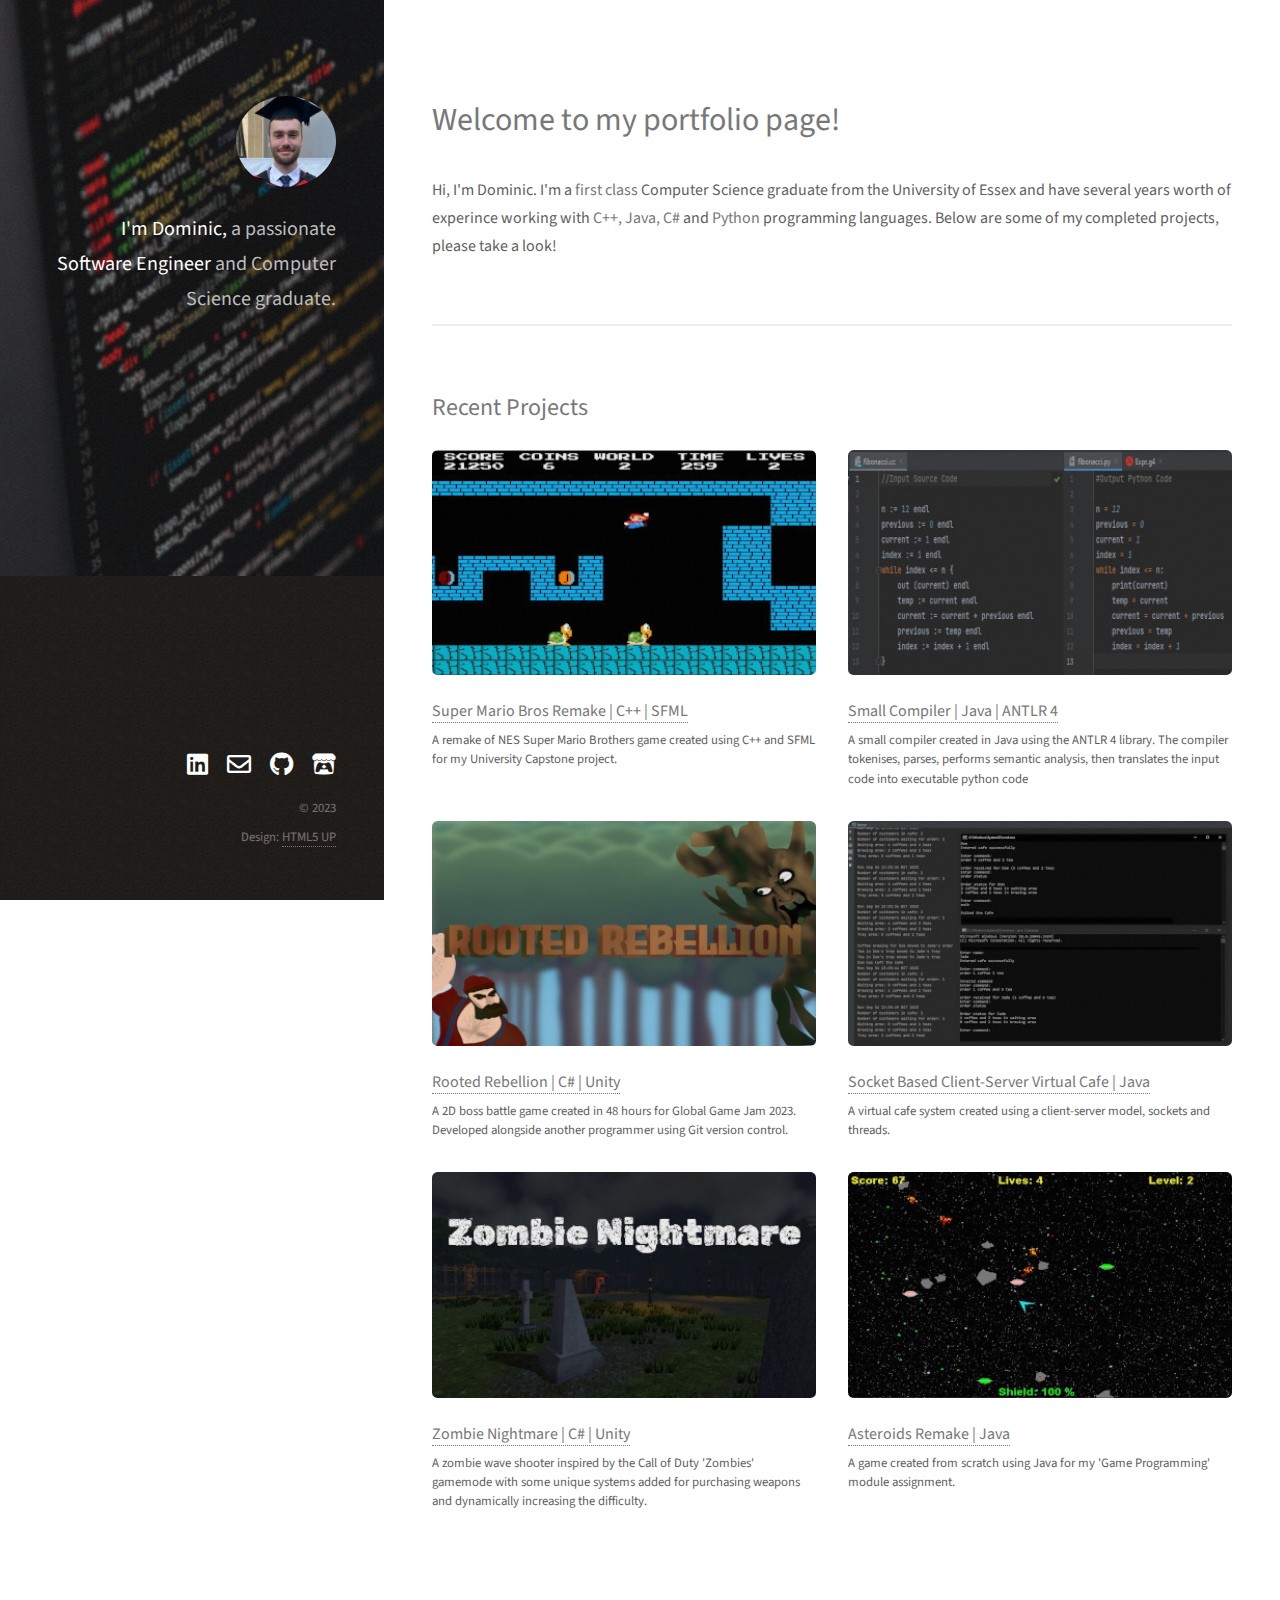
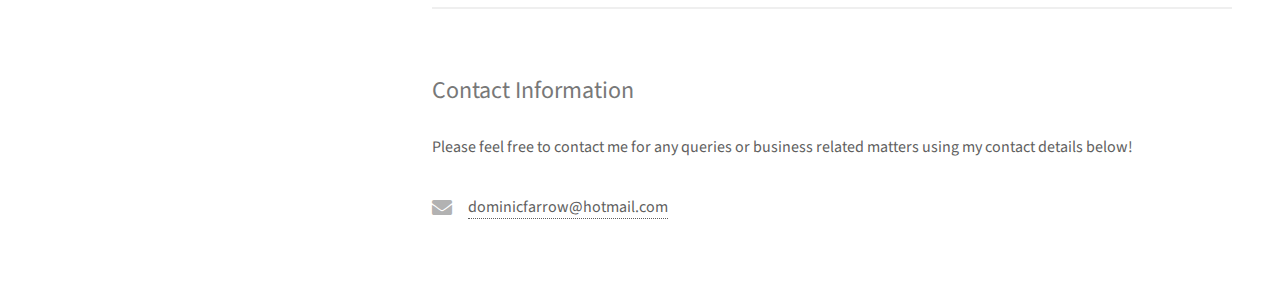
<file: index.html>
<!DOCTYPE HTML>
<!--
	Strata by HTML5 UP
	html5up.net | @ajlkn
	Free for personal and commercial use under the CCA 3.0 license (html5up.net/license)
-->
<html>
	<head>
		<title>Dominic Farrow Portfolio</title>
		<meta charset="utf-8" />
		<meta name="viewport" content="width=device-width, initial-scale=1, user-scalable=no" />
		<link rel="stylesheet" href="assets/css/main.css" />
	</head>
	<body class="is-preload">

		<!-- Header -->
			<header id="header">
				<div class="inner">
					<a href="index.html" class="image avatar"><img src="images/avatar.jpg" alt="" /></a>
					<h1><strong>I'm Dominic,</strong> a passionate <strong>Software Engineer</strong>
					and Computer Science graduate.
				    </h1>
				</div>
			</header>

		<!-- Main -->
			<div id="main">

				<!-- One -->
					<section id="one">
						<header class="major">
							<h2>Welcome to my portfolio page!</h2>
						</header>
						<p>Hi, I'm Dominic. I'm a <strong>first class</strong> Computer Science graduate from the University of Essex and have several
                            years worth of experince working with <strong>C++, Java, C#</strong> and <strong>Python</strong> programming languages. Below are some of my completed projects, please take a look!
                        </p>
					</section>

				<!-- Two -->
					<section id="two">
						<h2>Recent Projects</h2>
						<div class="row">
							<article class="col-6 col-12-xsmall work-item">
								<a href="mario.html" class="image fit thumb"><img src="images/thumbs/01.jpg" alt="" /></a>
								<h3><a href="mario.html">Super Mario Bros Remake | C++ | SFML</a></h3>
								<p>A remake of NES Super Mario Brothers game created using C++ and SFML for my University Capstone project.</p>
							</article>
                            <article class="col-6 col-12-xsmall work-item">
								<a href="compiler.html" class="image fit thumb"><img src="images/thumbs/07.jpg" alt="" /></a>
								<h3><a href="compiler.html">Small Compiler | Java | ANTLR 4</a></h3>
								<p>A small compiler created in Java using the ANTLR 4 library. The compiler tokenises, parses, performs semantic analysis, then translates the input code into executable python code</p>
							</article>
                            <article class="col-6 col-12-xsmall work-item">
								<a href="rooted_rebellion.html" class="image fit thumb"><img src="images/thumbs/06.jpg" alt="" /></a>
								<h3><a href="rooted_rebellion.html">Rooted Rebellion | C# | Unity</a></h3>
								<p>A 2D boss battle game created in 48 hours for Global Game Jam 2023. Developed alongside another programmer using Git version control.</p>
							</article>
                            <article class="col-6 col-12-xsmall work-item">
								<a href="cafe.html" class="image fit thumb"><img src="images/thumbs/08.jpg" alt="" /></a>
								<h3><a href="cafe.html">Socket Based Client-Server Virtual Cafe | Java</a></h3>
								<p>A virtual cafe system created using a client-server model, sockets and threads.</p>
							</article>
                            <article class="col-6 col-12-xsmall work-item">
								<a href="zombie_nightmare.html" class="image fit thumb"><img src="images/thumbs/02.jpg" alt="" /></a>
								<h3><a href="zombie_nightmare.html">Zombie Nightmare | C# | Unity</a></h3>
								<p>A zombie wave shooter inspired by the Call of Duty 'Zombies' gamemode with some unique systems added for purchasing weapons and dynamically increasing the difficulty.</p>
							</article>
							<article class="col-6 col-12-xsmall work-item">
								<a href="asteroids.html" class="image fit thumb"><img src="images/thumbs/05.jpg" alt="" /></a>
								<h3><a href="asteroids.html">Asteroids Remake | Java</a></h3>
								<p>A game created from scratch using Java for my 'Game Programming' module assignment.</p>
							</article>
						</div>
					</section>

				<!-- Three -->
					<section id="three">
						<h2>Contact Information</h2>
						<p>Please feel free to contact me for any queries or business related matters using my contact details below!</p>
						<div class="row">
							<div class="col-4 col-12-small">
								<ul class="labeled-icons">
									<li>
										<h3 class="icon solid fa-envelope"><span class="label">Email</span></h3>
										<a href="mailto:dominicfarrow@hotmail.com">dominicfarrow@hotmail.com</a>
									</li>
								</ul>
							</div>
						</div>
					</section>
			</div>

		<!-- Footer -->
			<footer id="footer">
				<div class="inner">
					<ul class="icons">
                        <li><a href="https://www.linkedin.com/in/dfarrow00/" target="_blank" class="icon brands fa-linkedin"><span class="label">LinkedIn</span></a></li>
                        <li><a href="mailto:dominicfarrow@hotmail.com" target="_blank" class="icon fa-envelope"><span class="label">Email</span></a></li>
						<li><a href="https://github.com/dfarrow00" target="_blank" class="icon brands fa-github"><span class="label">Github</span></a></li>
						<li><a href="https://domthedev.itch.io/" target="_blank" class="icon brands fa-itch-io"><span class="label">Itch.io</span></a></li>
					</ul>
					<ul class="copyright">
						<li>&copy; 2023</li><li>Design: <a href="http://html5up.net">HTML5 UP</a></li>
					</ul>
				</div>
			</footer>

		<!-- Scripts -->
			<script src="assets/js/jquery.min.js"></script>
			<script src="assets/js/jquery.poptrox.min.js"></script>
			<script src="assets/js/browser.min.js"></script>
			<script src="assets/js/breakpoints.min.js"></script>
			<script src="assets/js/util.js"></script>
			<script src="assets/js/main.js"></script>

	</body>
</html>
</file>
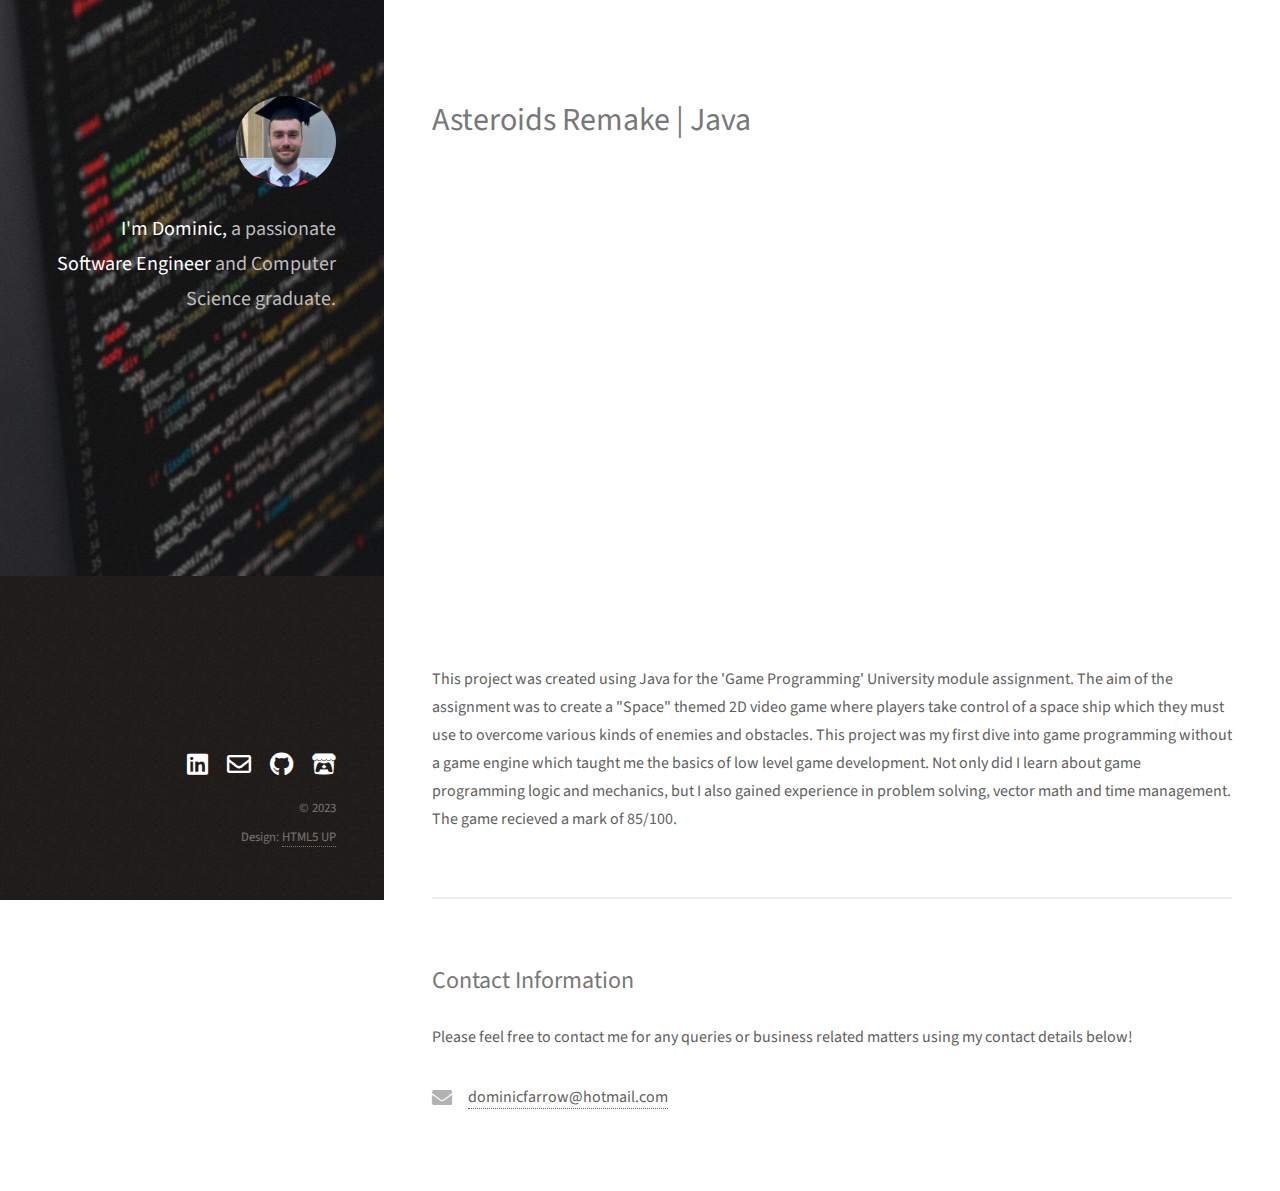
<file: asteroids.html>
<!DOCTYPE HTML>
<!--
	Strata by HTML5 UP
	html5up.net | @ajlkn
	Free for personal and commercial use under the CCA 3.0 license (html5up.net/license)
-->
<html>
	<head>
		<title>Dominic Farrow Portfolio</title>
		<meta charset="utf-8" />
		<meta name="viewport" content="width=device-width, initial-scale=1, user-scalable=no" />
		<link rel="stylesheet" href="assets/css/main.css" />
	</head>
	<body class="is-preload">

		<!-- Header -->
			<header id="header">
				<div class="inner">
					<a href="index.html" class="image avatar"><img src="images/avatar.jpg" alt="" /></a>
					<h1><strong>I'm Dominic,</strong> a passionate <strong>Software Engineer</strong>
                    and Computer Science graduate.
				    </h1>
				</div>
			</header>

		<!-- Main -->
			<div id="main">

				<!-- One -->
					<section id="one">
						<header class="major">
							<h2>Asteroids Remake | Java</h2>
						</header>
                        <div class="yt">
                            <iframe width="854" height="480" src="https://www.youtube.com/embed/8bOMdxIpTtk" title="Asteroids Demo Video" frameborder="0" allow="accelerometer; autoplay; clipboard-write; encrypted-media; gyroscope; picture-in-picture; web-share" allowfullscreen></iframe>
                        </div>
						<p> This project was created using Java for the 'Game Programming' University module assignment. The aim of the assignment was to create a "Space" themed 2D video game
                            where players take control of a space ship which they must use to overcome various kinds of enemies and obstacles. This project was my first dive into game 
                            programming without a game engine which taught me the basics of low level game development. Not only did I learn about game programming logic and mechanics, but I also
                            gained experience in problem solving, vector math and time management. The game recieved a mark of 85/100.
                        </p>
					</section>
                    <section id="three">
                        <h2>Contact Information</h2>
                        <p>Please feel free to contact me for any queries or business related matters using my contact details below!</p>
                        <div class="row">
                            <div class="col-4 col-12-small">
                                <ul class="labeled-icons">
                                    <li>
                                        <h3 class="icon solid fa-envelope"><span class="label">Email</span></h3>
                                        <a href="mailto:dominicfarrow@hotmail.com">dominicfarrow@hotmail.com</a>
                                    </li>
                                </ul>
                            </div>
                        </div>
                    </section>
			</div>

		<!-- Footer -->
			<footer id="footer">
				<div class="inner">
					<ul class="icons">
                        <li><a href="https://www.linkedin.com/in/dfarrow00/" target="_blank" class="icon brands fa-linkedin"><span class="label">LinkedIn</span></a></li>
                        <li><a href="mailto:dominicfarrow@hotmail.com" target="_blank" class="icon fa-envelope"><span class="label">Email</span></a></li>
						<li><a href="https://github.com/dfarrow00" target="_blank" class="icon brands fa-github"><span class="label">Github</span></a></li>
						<li><a href="https://domthedev.itch.io/" target="_blank" class="icon brands fa-itch-io"><span class="label">Itch.io</span></a></li>
					</ul>
					<ul class="copyright">
						<li>&copy; 2023</li><li>Design: <a href="http://html5up.net">HTML5 UP</a></li>
					</ul>
				</div>
			</footer>

		<!-- Scripts -->
			<script src="assets/js/jquery.min.js"></script>
			<script src="assets/js/jquery.poptrox.min.js"></script>
			<script src="assets/js/browser.min.js"></script>
			<script src="assets/js/breakpoints.min.js"></script>
			<script src="assets/js/util.js"></script>
			<script src="assets/js/main.js"></script>

	</body>
</html>
</file>
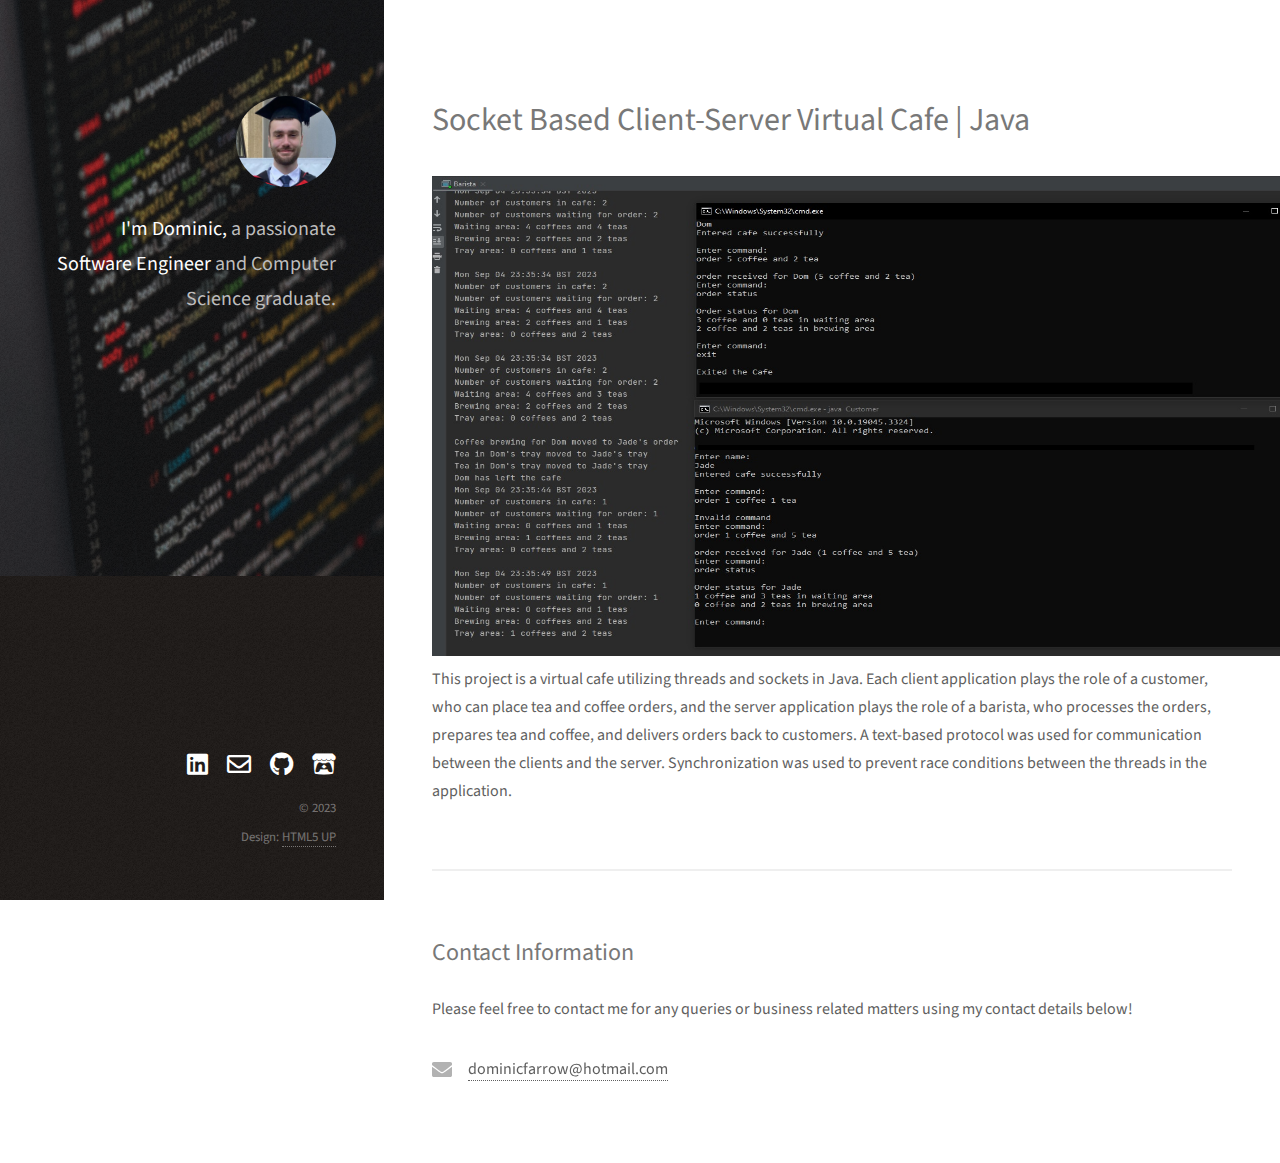
<file: cafe.html>
<!DOCTYPE HTML>
<!--
	Strata by HTML5 UP
	html5up.net | @ajlkn
	Free for personal and commercial use under the CCA 3.0 license (html5up.net/license)
-->
<html>
	<head>
		<title>Dominic Farrow Portfolio</title>
		<meta charset="utf-8" />
		<meta name="viewport" content="width=device-width, initial-scale=1, user-scalable=no" />
		<link rel="stylesheet" href="assets/css/main.css" />
	</head>
	<body class="is-preload">

		<!-- Header -->
			<header id="header">
				<div class="inner">
					<a href="index.html" class="image avatar"><img src="images/avatar.jpg" alt="" /></a>
					<h1><strong>I'm Dominic,</strong> a passionate <strong>Software Engineer</strong>
                    and Computer Science graduate.
				    </h1>
				</div>
			</header>

		<!-- Main -->
			<div id="main">

				<!-- One -->
					<section id="one">
						<header class="major">
							<h2>Socket Based Client-Server Virtual Cafe | Java</h2>
						</header>
                        <div class="screenshots">
                            <img width=900 height=480 src="images/cafe.jpg" alt=""/>
                        </div>
						<p>This project is a virtual cafe utilizing threads and sockets in Java. 
                            Each client application plays the role of a customer, who can place tea and coffee orders, and the server application plays the role of a barista, 
                            who processes the orders, prepares tea and coffee, and delivers orders back to customers. A text-based protocol was used for communication between the 
                            clients and the server. Synchronization was used to prevent race conditions between the threads in the application.</p> 
					</section>
                    <section id="three">
                        <h2>Contact Information</h2>
                        <p>Please feel free to contact me for any queries or business related matters using my contact details below!</p>
                        <div class="row">
                            <div class="col-4 col-12-small">
                                <ul class="labeled-icons">
                                    <li>
                                        <h3 class="icon solid fa-envelope"><span class="label">Email</span></h3>
                                        <a href="mailto:dominicfarrow@hotmail.com">dominicfarrow@hotmail.com</a>
                                    </li>
                                </ul>
                            </div>
                        </div>
                    </section>
			</div>

		<!-- Footer -->
			<footer id="footer">
				<div class="inner">
					<ul class="icons">
                        <li><a href="https://www.linkedin.com/in/dfarrow00/" target="_blank" class="icon brands fa-linkedin"><span class="label">LinkedIn</span></a></li>
                        <li><a href="mailto:dominicfarrow@hotmail.com" target="_blank" class="icon fa-envelope"><span class="label">Email</span></a></li>
						<li><a href="https://github.com/dfarrow00" target="_blank" class="icon brands fa-github"><span class="label">Github</span></a></li>
						<li><a href="https://domthedev.itch.io/" target="_blank" class="icon brands fa-itch-io"><span class="label">Itch.io</span></a></li>
					</ul>
					<ul class="copyright">
						<li>&copy; 2023</li><li>Design: <a href="http://html5up.net">HTML5 UP</a></li>
					</ul>
				</div>
			</footer>

		<!-- Scripts -->
			<script src="assets/js/jquery.min.js"></script>
			<script src="assets/js/jquery.poptrox.min.js"></script>
			<script src="assets/js/browser.min.js"></script>
			<script src="assets/js/breakpoints.min.js"></script>
			<script src="assets/js/util.js"></script>
			<script src="assets/js/main.js"></script>

	</body>
</html>
</file>
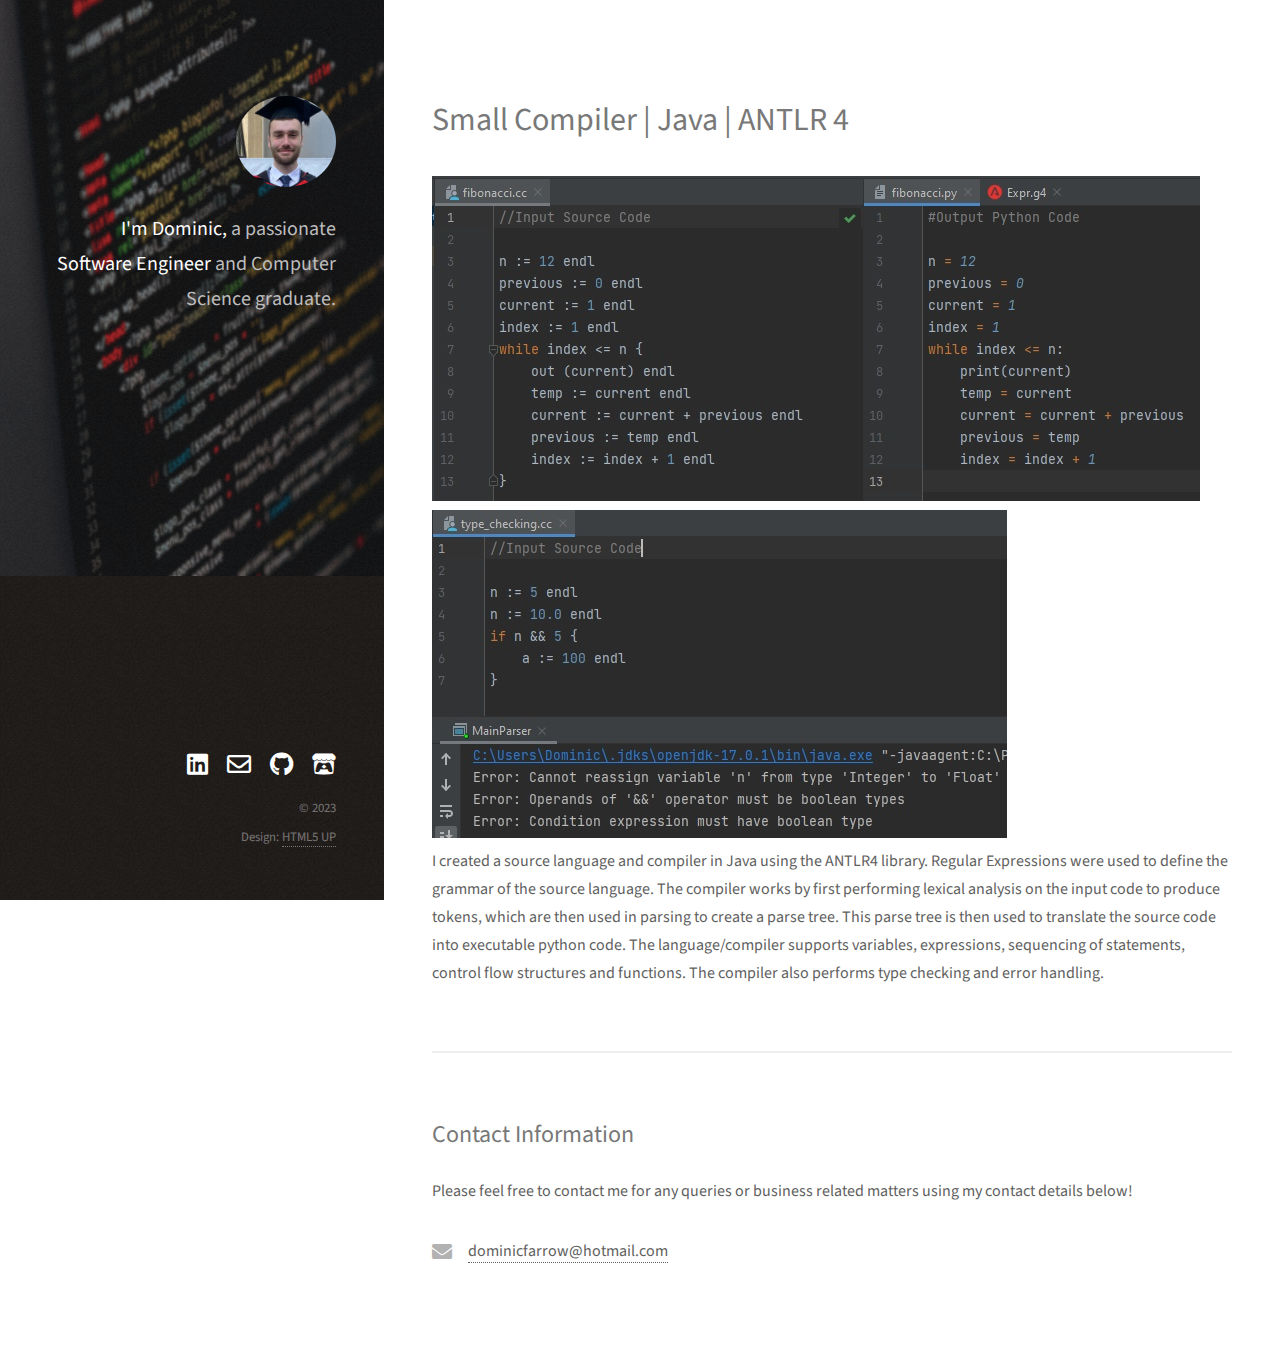
<file: compiler.html>
<!DOCTYPE HTML>
<!--
	Strata by HTML5 UP
	html5up.net | @ajlkn
	Free for personal and commercial use under the CCA 3.0 license (html5up.net/license)
-->
<html>
	<head>
		<title>Dominic Farrow Portfolio</title>
		<meta charset="utf-8" />
		<meta name="viewport" content="width=device-width, initial-scale=1, user-scalable=no" />
		<link rel="stylesheet" href="assets/css/main.css" />
	</head>
	<body class="is-preload">

		<!-- Header -->
			<header id="header">
				<div class="inner">
					<a href="index.html" class="image avatar"><img src="images/avatar.jpg" alt="" /></a>
					<h1><strong>I'm Dominic,</strong> a passionate <strong>Software Engineer</strong>
                    and Computer Science graduate.
				    </h1>
				</div>
			</header>

		<!-- Main -->
			<div id="main">

				<!-- One -->
					<section id="one">
						<header class="major">
							<h2>Small Compiler | Java | ANTLR 4</h2>
						</header>
                        <div class="screenshots">
                            <img src="images/compiler_1.jpg" alt=""/>
                            <img src="images/compiler_2.jpg" alt=""/>
                        </div>
						<p> I created a source language and compiler in Java using the ANTLR4 library. Regular Expressions were used to define the grammar of the source language. 
                            The compiler works by first performing lexical analysis on the input code to produce tokens, which are then used in parsing to create a parse tree. 
                            This parse tree is then used to translate the source code into executable python code. 
                            The language/compiler supports variables, expressions, sequencing of statements, control flow structures and functions. 
                            The compiler also performs type checking and error handling.
                        </p>
					</section>
                    <section id="three">
                        <h2>Contact Information</h2>
                        <p>Please feel free to contact me for any queries or business related matters using my contact details below!</p>
                        <div class="row">
                            <div class="col-4 col-12-small">
                                <ul class="labeled-icons">
                                    <li>
                                        <h3 class="icon solid fa-envelope"><span class="label">Email</span></h3>
                                        <a href="mailto:dominicfarrow@hotmail.com">dominicfarrow@hotmail.com</a>
                                    </li>
                                </ul>
                            </div>
                        </div>
                    </section>
			</div>

		<!-- Footer -->
			<footer id="footer">
				<div class="inner">
					<ul class="icons">
                        <li><a href="https://www.linkedin.com/in/dfarrow00/" target="_blank" class="icon brands fa-linkedin"><span class="label">LinkedIn</span></a></li>
                        <li><a href="mailto:dominicfarrow@hotmail.com" target="_blank" class="icon fa-envelope"><span class="label">Email</span></a></li>
						<li><a href="https://github.com/dfarrow00" target="_blank" class="icon brands fa-github"><span class="label">Github</span></a></li>
						<li><a href="https://domthedev.itch.io/" target="_blank" class="icon brands fa-itch-io"><span class="label">Itch.io</span></a></li>
					</ul>
					<ul class="copyright">
						<li>&copy; 2023</li><li>Design: <a href="http://html5up.net">HTML5 UP</a></li>
					</ul>
				</div>
			</footer>

		<!-- Scripts -->
			<script src="assets/js/jquery.min.js"></script>
			<script src="assets/js/jquery.poptrox.min.js"></script>
			<script src="assets/js/browser.min.js"></script>
			<script src="assets/js/breakpoints.min.js"></script>
			<script src="assets/js/util.js"></script>
			<script src="assets/js/main.js"></script>

	</body>
</html>
</file>
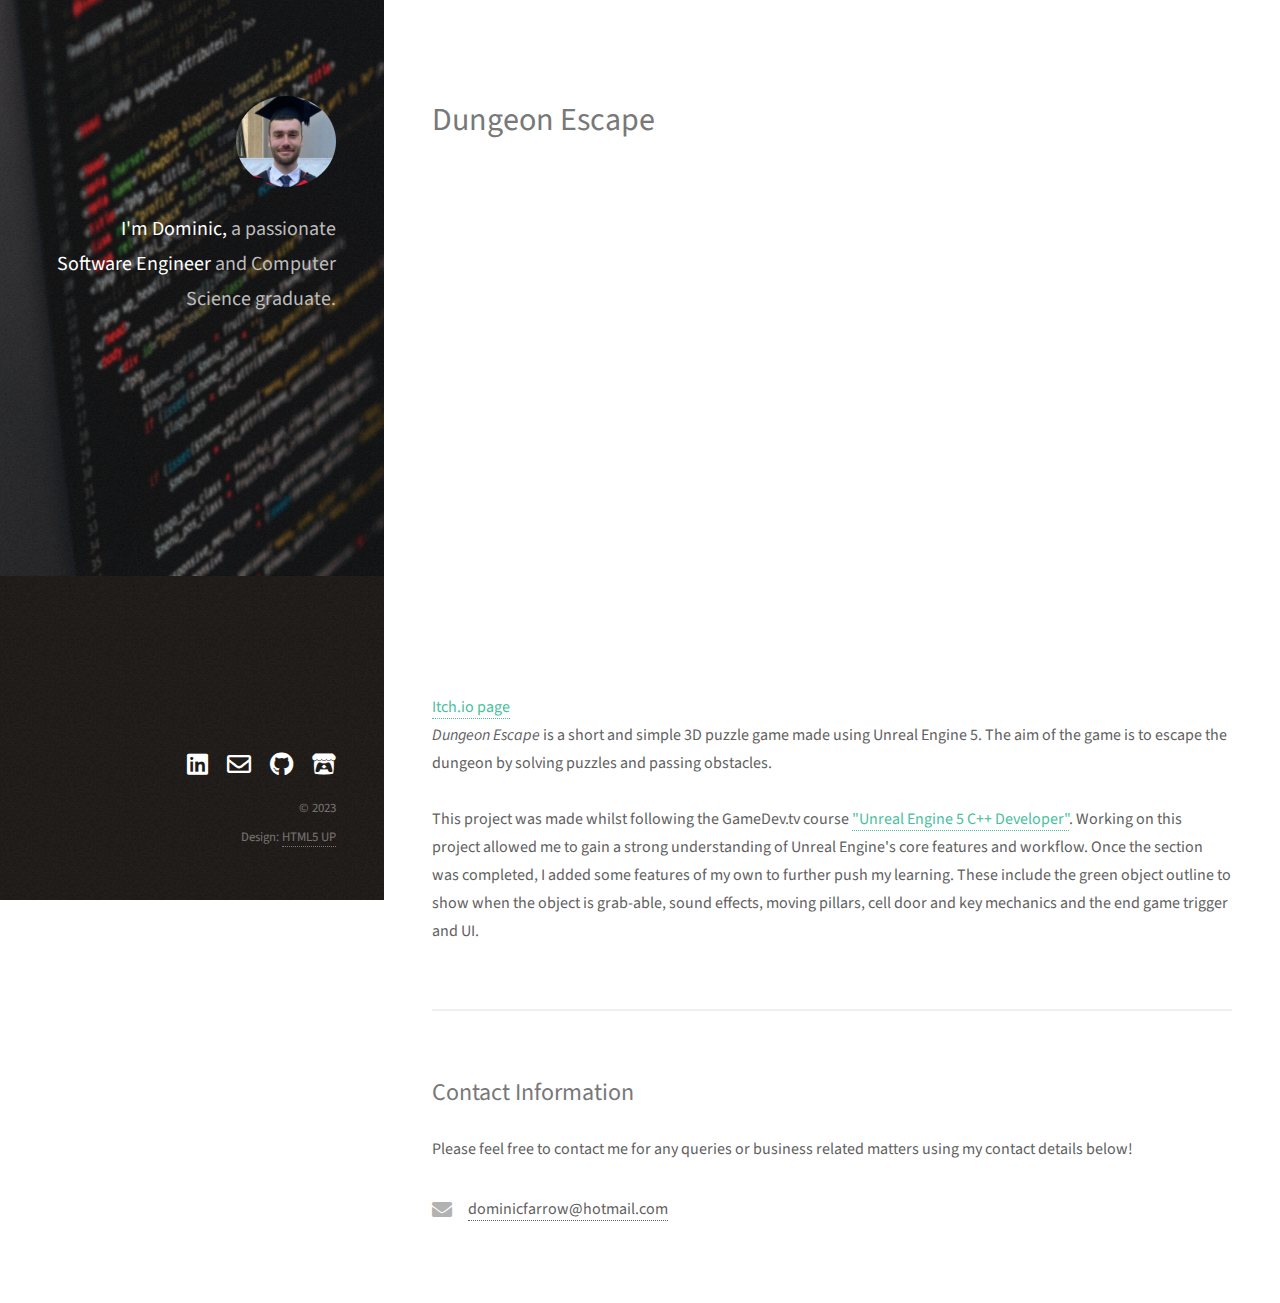
<file: dungeon_escape.html>
<!DOCTYPE HTML>
<!--
	Strata by HTML5 UP
	html5up.net | @ajlkn
	Free for personal and commercial use under the CCA 3.0 license (html5up.net/license)
-->
<html>
	<head>
		<title>Dominic Farrow Portfolio</title>
		<meta charset="utf-8" />
		<meta name="viewport" content="width=device-width, initial-scale=1, user-scalable=no" />
		<link rel="stylesheet" href="assets/css/main.css" />
	</head>
	<body class="is-preload">

		<!-- Header -->
			<header id="header">
				<div class="inner">
					<a href="index.html" class="image avatar"><img src="images/avatar.jpg" alt="" /></a>
					<h1><strong>I'm Dominic,</strong> a passionate <strong>Software Engineer</strong>
                    and Computer Science graduate.
				    </h1>
				</div>
			</header>

		<!-- Main -->
			<div id="main">

				<!-- One -->
					<section id="one">
						<header class="major">
							<h2>Dungeon Escape</h2>
						</header>
                        <div class="yt">
                            <iframe width="854" height="480" src="https://www.youtube.com/embed/PvpagH03gLA" title="Dungeon Escape Game Demo" frameborder="0" allow="accelerometer; autoplay; clipboard-write; encrypted-media; gyroscope; picture-in-picture; web-share" allowfullscreen></iframe>
                        </div>
                            <a href="https://domthedev.itch.io/dungeon-escape", target="_blank"><br>Itch.io page</a>
						<p> <i>Dungeon Escape</i> is a short and simple 3D puzzle game made using Unreal Engine 5. The aim of the game is to escape the dungeon 
                            by solving puzzles and passing obstacles. <br><br> This project was made whilst following the GameDev.tv course <a href="https://www.udemy.com/course/unrealcourse/" target="_blank">"Unreal Engine 5 C++ Developer"</a>.
                            Working on this project allowed me to gain a strong understanding of Unreal Engine's core features and workflow. Once the section was completed, 
                            I added some features of my own to further push my learning. These include the green object outline to show when the object is grab-able, sound effects, 
                            moving pillars, cell door and key mechanics and the end game trigger and UI.
                        </p>
					</section>
                    <section id="three">
                        <h2>Contact Information</h2>
                        <p>Please feel free to contact me for any queries or business related matters using my contact details below!</p>
                        <div class="row">
                            <div class="col-4 col-12-small">
                                <ul class="labeled-icons">
                                    <li>
                                        <h3 class="icon solid fa-envelope"><span class="label">Email</span></h3>
                                        <a href="mailto:dominicfarrow@hotmail.com">dominicfarrow@hotmail.com</a>
                                    </li>
                                </ul>
                            </div>
                        </div>
                    </section>
			</div>

		<!-- Footer -->
			<footer id="footer">
				<div class="inner">
					<ul class="icons">
                        <li><a href="https://www.linkedin.com/in/dfarrow00/" target="_blank" class="icon brands fa-linkedin"><span class="label">LinkedIn</span></a></li>
                        <li><a href="mailto:dominicfarrow@hotmail.com" target="_blank" class="icon fa-envelope"><span class="label">Email</span></a></li>
						<li><a href="https://github.com/dfarrow00" target="_blank" class="icon brands fa-github"><span class="label">Github</span></a></li>
						<li><a href="https://domthedev.itch.io/" target="_blank" class="icon brands fa-itch-io"><span class="label">Itch.io</span></a></li>
					</ul>
					<ul class="copyright">
						<li>&copy; 2023</li><li>Design: <a href="http://html5up.net">HTML5 UP</a></li>
					</ul>
				</div>
			</footer>

		<!-- Scripts -->
			<script src="assets/js/jquery.min.js"></script>
			<script src="assets/js/jquery.poptrox.min.js"></script>
			<script src="assets/js/browser.min.js"></script>
			<script src="assets/js/breakpoints.min.js"></script>
			<script src="assets/js/util.js"></script>
			<script src="assets/js/main.js"></script>

	</body>
</html>
</file>
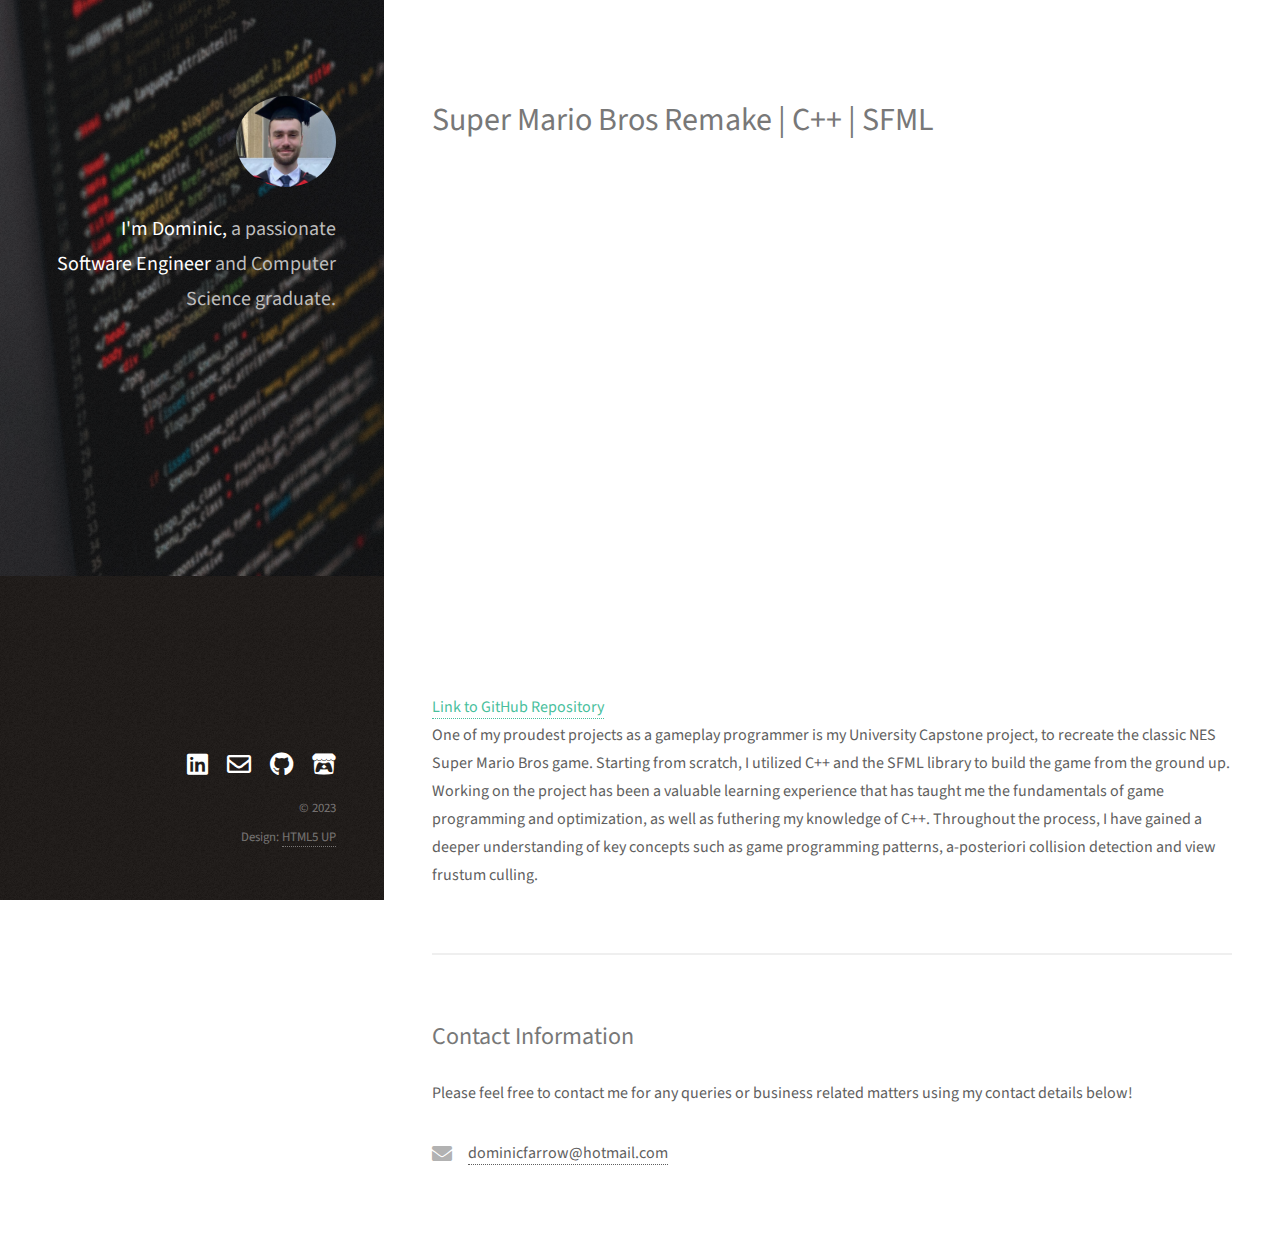
<file: mario.html>
<!DOCTYPE HTML>
<!--
	Strata by HTML5 UP
	html5up.net | @ajlkn
	Free for personal and commercial use under the CCA 3.0 license (html5up.net/license)
-->
<html>
	<head>
		<title>Dominic Farrow Portfolio</title>
		<meta charset="utf-8" />
		<meta name="viewport" content="width=device-width, initial-scale=1, user-scalable=no" />
		<link rel="stylesheet" href="assets/css/main.css" />
	</head>
	<body class="is-preload">

		<!-- Header -->
			<header id="header">
				<div class="inner">
					<a href="index.html" class="image avatar"><img src="images/avatar.jpg" alt="" /></a>
					<h1><strong>I'm Dominic,</strong> a passionate <strong>Software Engineer</strong>
                    and Computer Science graduate.
				    </h1>
				</div>
			</header>

		<!-- Main -->
			<div id="main">

				<!-- One -->
					<section id="one">
						<header class="major">
							<h2>Super Mario Bros Remake | C++ | SFML</h2>
						</header>
                        <div class="yt">
                            <iframe width="854" height="480" src="https://www.youtube.com/embed/sgVsTChC2es" title="C++ Super Mario Bros Remake Demo Video" frameborder="0" allow="accelerometer; autoplay; clipboard-write; encrypted-media; gyroscope; picture-in-picture; web-share" allowfullscreen></iframe>
                        </div>
                        <a href="https://github.com/DomGameDev/SuperMarioCapstone" target="_blank"><br>Link to GitHub Repository</a>
						<p> One of my proudest projects as a gameplay programmer is my University Capstone project, to recreate the classic NES Super Mario Bros game.
                            Starting from scratch, I utilized C++ and the SFML library to build the game from the ground up. Working on the project has been a valuable learning
                            experience that has taught me the fundamentals of game programming and optimization, as well as futhering my knowledge of C++. Throughout the process, I have gained a deeper understanding 
                            of key concepts such as game programming patterns, a-posteriori collision detection and view frustum culling.
                        </p>
					</section>
                    <section id="three">
                        <h2>Contact Information</h2>
                        <p>Please feel free to contact me for any queries or business related matters using my contact details below!</p>
                        <div class="row">
                            <div class="col-4 col-12-small">
                                <ul class="labeled-icons">
                                    <li>
                                        <h3 class="icon solid fa-envelope"><span class="label">Email</span></h3>
                                        <a href="mailto:dominicfarrow@hotmail.com">dominicfarrow@hotmail.com</a>
                                    </li>
                                </ul>
                            </div>
                        </div>
                    </section>
			</div>

		<!-- Footer -->
			<footer id="footer">
				<div class="inner">
					<ul class="icons">
                        <li><a href="https://www.linkedin.com/in/dfarrow00/" target="_blank" class="icon brands fa-linkedin"><span class="label">LinkedIn</span></a></li>
                        <li><a href="mailto:dominicfarrow@hotmail.com" target="_blank" class="icon fa-envelope"><span class="label">Email</span></a></li>
						<li><a href="https://github.com/dfarrow00" target="_blank" class="icon brands fa-github"><span class="label">Github</span></a></li>
						<li><a href="https://domthedev.itch.io/" target="_blank" class="icon brands fa-itch-io"><span class="label">Itch.io</span></a></li>
					</ul>
					<ul class="copyright">
						<li>&copy; 2023</li><li>Design: <a href="http://html5up.net">HTML5 UP</a></li>
					</ul>
				</div>
			</footer>

		<!-- Scripts -->
			<script src="assets/js/jquery.min.js"></script>
			<script src="assets/js/jquery.poptrox.min.js"></script>
			<script src="assets/js/browser.min.js"></script>
			<script src="assets/js/breakpoints.min.js"></script>
			<script src="assets/js/util.js"></script>
			<script src="assets/js/main.js"></script>

	</body>
</html>
</file>
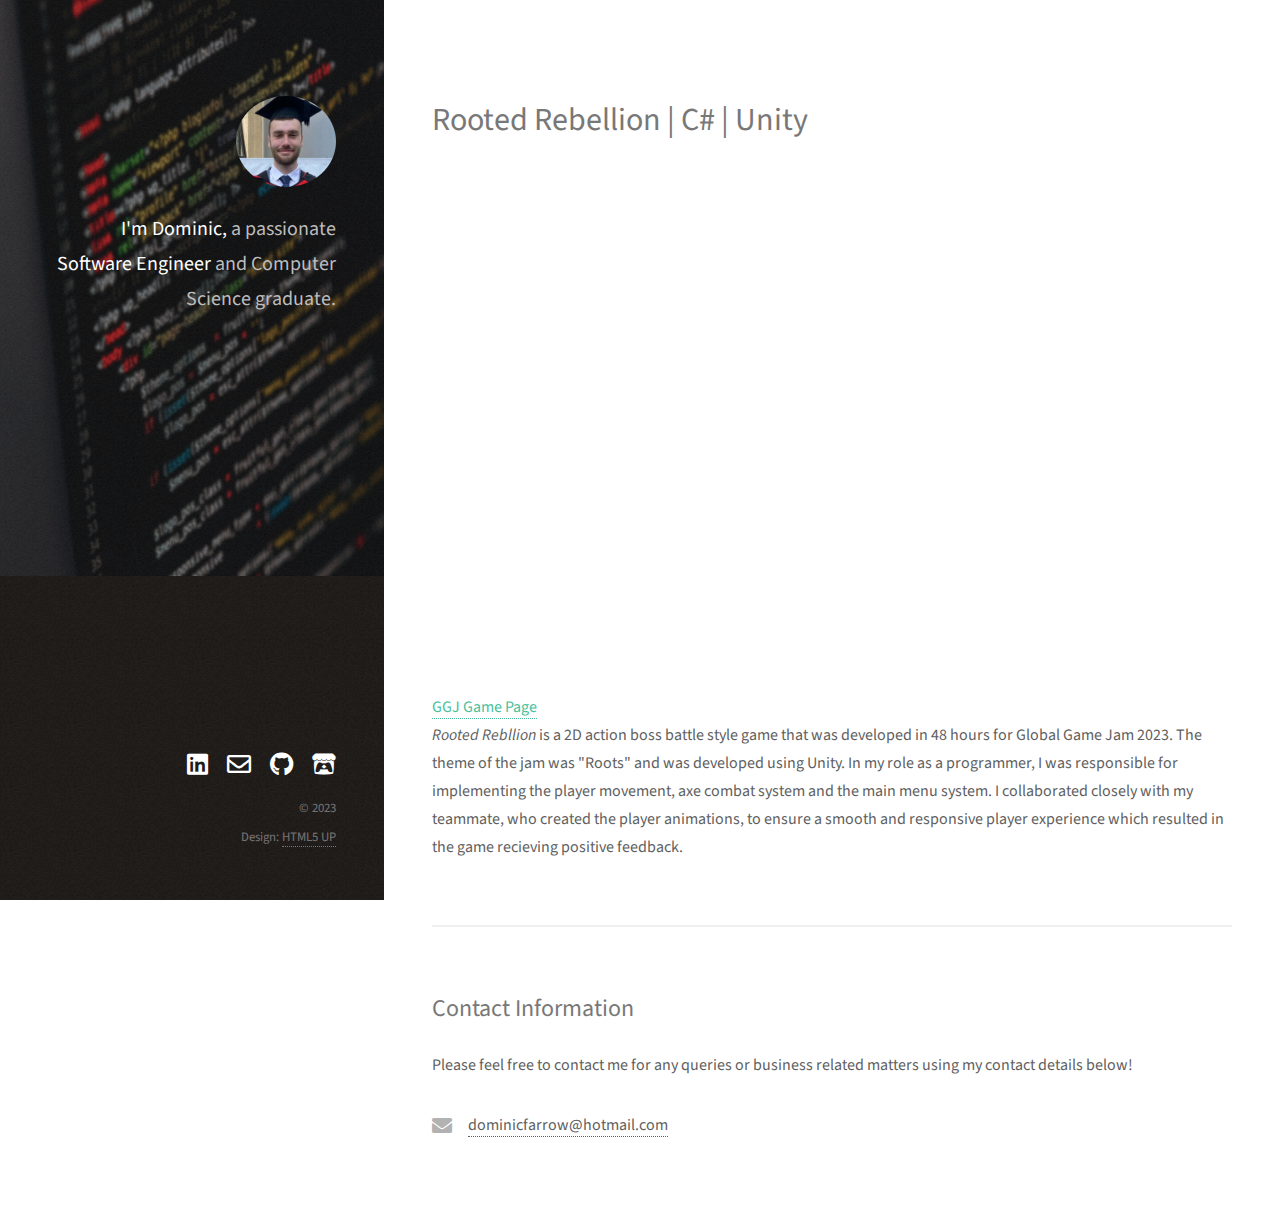
<file: rooted_rebellion.html>
<!DOCTYPE HTML>
<!--
	Strata by HTML5 UP
	html5up.net | @ajlkn
	Free for personal and commercial use under the CCA 3.0 license (html5up.net/license)
-->
<html>
	<head>
		<title>Dominic Farrow Portfolio</title>
		<meta charset="utf-8" />
		<meta name="viewport" content="width=device-width, initial-scale=1, user-scalable=no" />
		<link rel="stylesheet" href="assets/css/main.css" />
	</head>
	<body class="is-preload">

		<!-- Header -->
			<header id="header">
				<div class="inner">
					<a href="index.html" class="image avatar"><img src="images/avatar.jpg" alt="" /></a>
					<h1><strong>I'm Dominic,</strong> a passionate <strong>Software Engineer</strong>
                    and Computer Science graduate.
				    </h1>
				</div>
			</header>

		<!-- Main -->
			<div id="main">

				<!-- One -->
					<section id="one">
						<header class="major">
							<h2>Rooted Rebellion | C# | Unity</h2>
						</header>
                        <div class="yt">
                            <iframe width="854" height="480" src="https://www.youtube.com/embed/bjpfNYzy3jY" title="Rooted Rebellion Demo Video GGJ2023" frameborder="0" allow="accelerometer; autoplay; clipboard-write; encrypted-media; gyroscope; picture-in-picture; web-share" allowfullscreen></iframe>
                        </div>
                            <a href="https://globalgamejam.org/2023/games/rooted-rebellion-6" target="_blank"><br>GGJ Game Page</a>
						<p> <i>Rooted Rebllion</i> is a 2D action boss battle style game that was developed in 48 hours for Global Game Jam 2023. The theme of the jam was "Roots" and was
                            developed using Unity.
                            In my role as a programmer, I was responsible for implementing the player movement, axe combat system and the main menu system. I collaborated closely
                            with my teammate, who created the player animations, to ensure a smooth and responsive player experience which resulted in the game recieving positive feedback. 
                        </p>
					</section>
                    <section id="three">
                        <h2>Contact Information</h2>
                        <p>Please feel free to contact me for any queries or business related matters using my contact details below!</p>
                        <div class="row">
                            <div class="col-4 col-12-small">
                                <ul class="labeled-icons">
                                    <li>
                                        <h3 class="icon solid fa-envelope"><span class="label">Email</span></h3>
                                        <a href="mailto:dominicfarrow@hotmail.com">dominicfarrow@hotmail.com</a>
                                    </li>
                                </ul>
                            </div>
                        </div>
                    </section>
			</div>

		<!-- Footer -->
			<footer id="footer">
				<div class="inner">
					<ul class="icons">
                        <li><a href="https://www.linkedin.com/in/dfarrow00/" target="_blank" class="icon brands fa-linkedin"><span class="label">LinkedIn</span></a></li>
                        <li><a href="mailto:dominicfarrow@hotmail.com" target="_blank" class="icon fa-envelope"><span class="label">Email</span></a></li>
						<li><a href="https://github.com/dfarrow00" target="_blank" class="icon brands fa-github"><span class="label">Github</span></a></li>
						<li><a href="https://domthedev.itch.io/" target="_blank" class="icon brands fa-itch-io"><span class="label">Itch.io</span></a></li>
					</ul>
					<ul class="copyright">
						<li>&copy; 2023</li><li>Design: <a href="http://html5up.net">HTML5 UP</a></li>
					</ul>
				</div>
			</footer>

		<!-- Scripts -->
			<script src="assets/js/jquery.min.js"></script>
			<script src="assets/js/jquery.poptrox.min.js"></script>
			<script src="assets/js/browser.min.js"></script>
			<script src="assets/js/breakpoints.min.js"></script>
			<script src="assets/js/util.js"></script>
			<script src="assets/js/main.js"></script>

	</body>
</html>
</file>
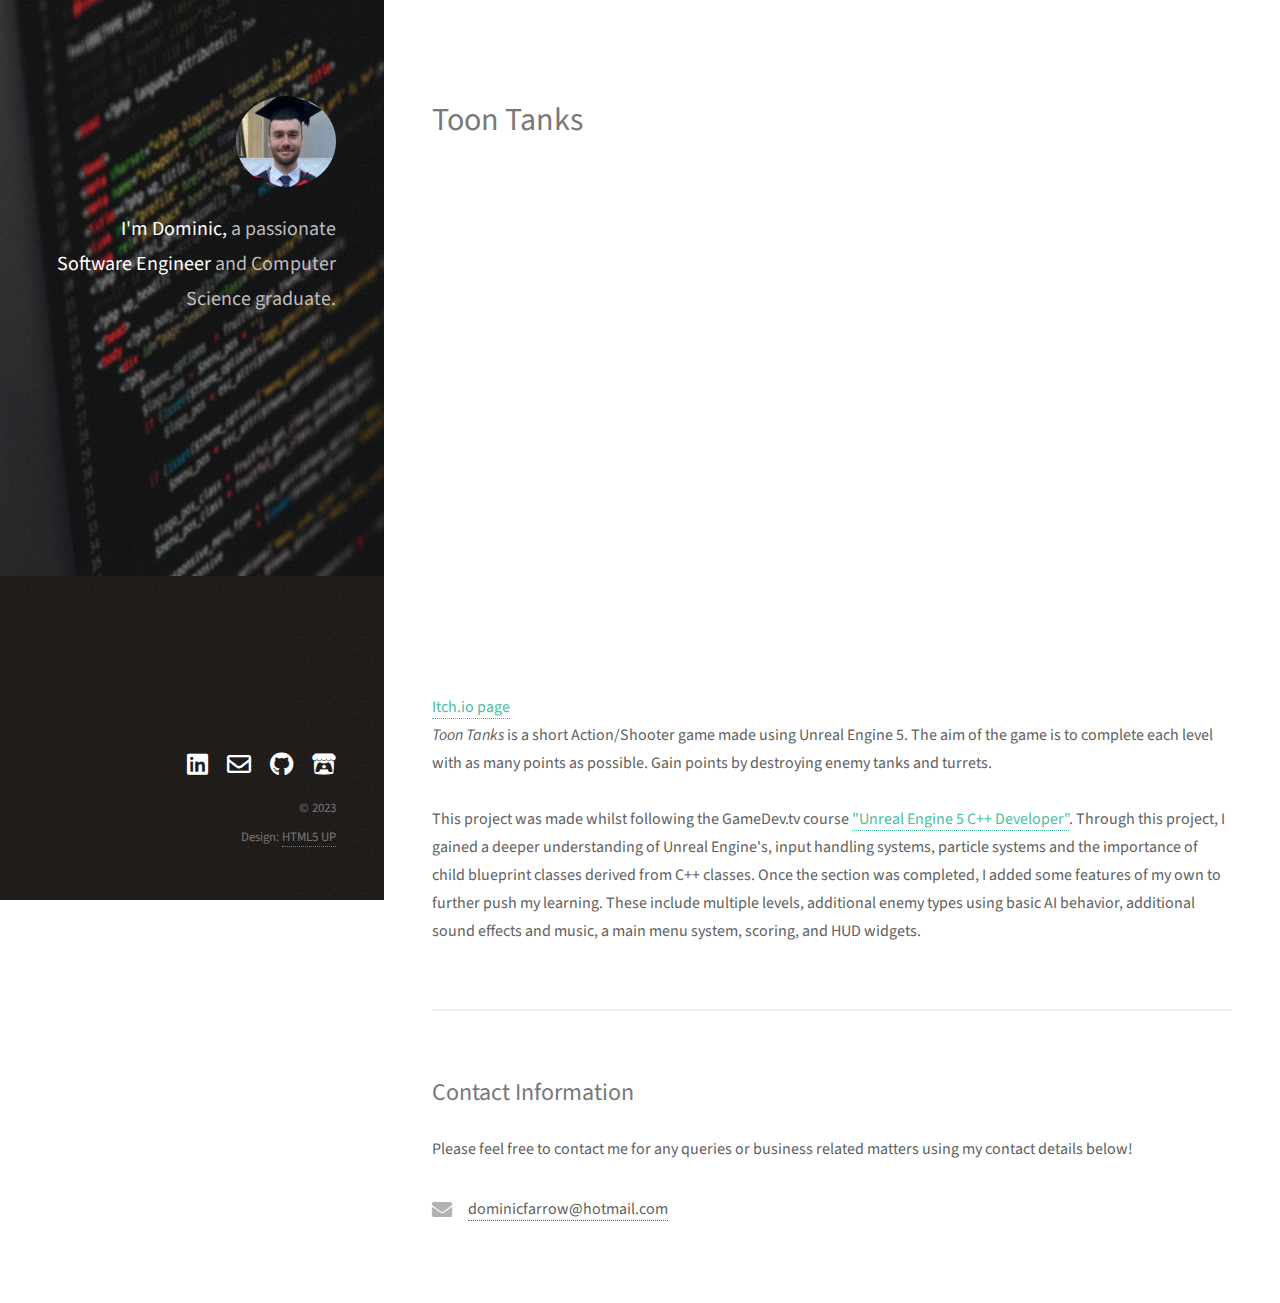
<file: toon_tanks.html>
<!DOCTYPE HTML>
<!--
	Strata by HTML5 UP
	html5up.net | @ajlkn
	Free for personal and commercial use under the CCA 3.0 license (html5up.net/license)
-->
<html>
	<head>
		<title>Dominic Farrow Portfolio</title>
		<meta charset="utf-8" />
		<meta name="viewport" content="width=device-width, initial-scale=1, user-scalable=no" />
		<link rel="stylesheet" href="assets/css/main.css" />
	</head>
	<body class="is-preload">

		<!-- Header -->
			<header id="header">
				<div class="inner">
					<a href="index.html" class="image avatar"><img src="images/avatar.jpg" alt="" /></a>
					<h1><strong>I'm Dominic,</strong> a passionate <strong>Software Engineer</strong>
                    and Computer Science graduate.
				    </h1>
				</div>
			</header>

		<!-- Main -->
			<div id="main">

				<!-- One -->
					<section id="one">
						<header class="major">
							<h2>Toon Tanks</h2>
						</header>
                        <div class="yt">
                            <iframe width="854" height="480" src="https://www.youtube.com/embed/W4c_MPCFhkg" title="Toon Tanks Demo" frameborder="0" allow="accelerometer; autoplay; clipboard-write; encrypted-media; gyroscope; picture-in-picture; web-share" allowfullscreen></iframe>
                        </div>
                            <a href="https://domthedev.itch.io/toon-tanks", target="_blank"><br>Itch.io page</a>
						<p> <i>Toon Tanks</i> is a short Action/Shooter game made using Unreal Engine 5. The aim of the game is to complete each level with as many points as possible. 
                            Gain points by destroying enemy tanks and turrets.<br><br> This project was made whilst following the GameDev.tv course 
                            <a href="https://www.udemy.com/course/unrealcourse/" target="_blank">"Unreal Engine 5 C++ Developer"</a>. Through this project, I gained a deeper 
                            understanding of Unreal Engine's, input handling systems, particle systems and the importance of child blueprint classes derived from C++ classes. 
                            Once the section was completed, I added some features of my own to further push my learning. These include multiple levels, additional enemy types 
                            using basic AI behavior, additional sound effects and music, a main menu system, scoring, and HUD widgets.
                        </p>
					</section>
                    <section id="three">
                        <h2>Contact Information</h2>
                        <p>Please feel free to contact me for any queries or business related matters using my contact details below!</p>
                        <div class="row">
                            <div class="col-4 col-12-small">
                                <ul class="labeled-icons">
                                    <li>
                                        <h3 class="icon solid fa-envelope"><span class="label">Email</span></h3>
                                        <a href="mailto:dominicfarrow@hotmail.com">dominicfarrow@hotmail.com</a>
                                    </li>
                                </ul>
                            </div>
                        </div>
                    </section>
			</div>

		<!-- Footer -->
			<footer id="footer">
				<div class="inner">
					<ul class="icons">
                        <li><a href="https://www.linkedin.com/in/dfarrow00/" target="_blank" class="icon brands fa-linkedin"><span class="label">LinkedIn</span></a></li>
                        <li><a href="mailto:dominicfarrow@hotmail.com" target="_blank" class="icon fa-envelope"><span class="label">Email</span></a></li>
						<li><a href="https://github.com/dfarrow00" target="_blank" class="icon brands fa-github"><span class="label">Github</span></a></li>
						<li><a href="https://domthedev.itch.io/" target="_blank" class="icon brands fa-itch-io"><span class="label">Itch.io</span></a></li>
					</ul>
					<ul class="copyright">
						<li>&copy; 2023</li><li>Design: <a href="http://html5up.net">HTML5 UP</a></li>
					</ul>
				</div>
			</footer>

		<!-- Scripts -->
			<script src="assets/js/jquery.min.js"></script>
			<script src="assets/js/jquery.poptrox.min.js"></script>
			<script src="assets/js/browser.min.js"></script>
			<script src="assets/js/breakpoints.min.js"></script>
			<script src="assets/js/util.js"></script>
			<script src="assets/js/main.js"></script>

	</body>
</html>
</file>
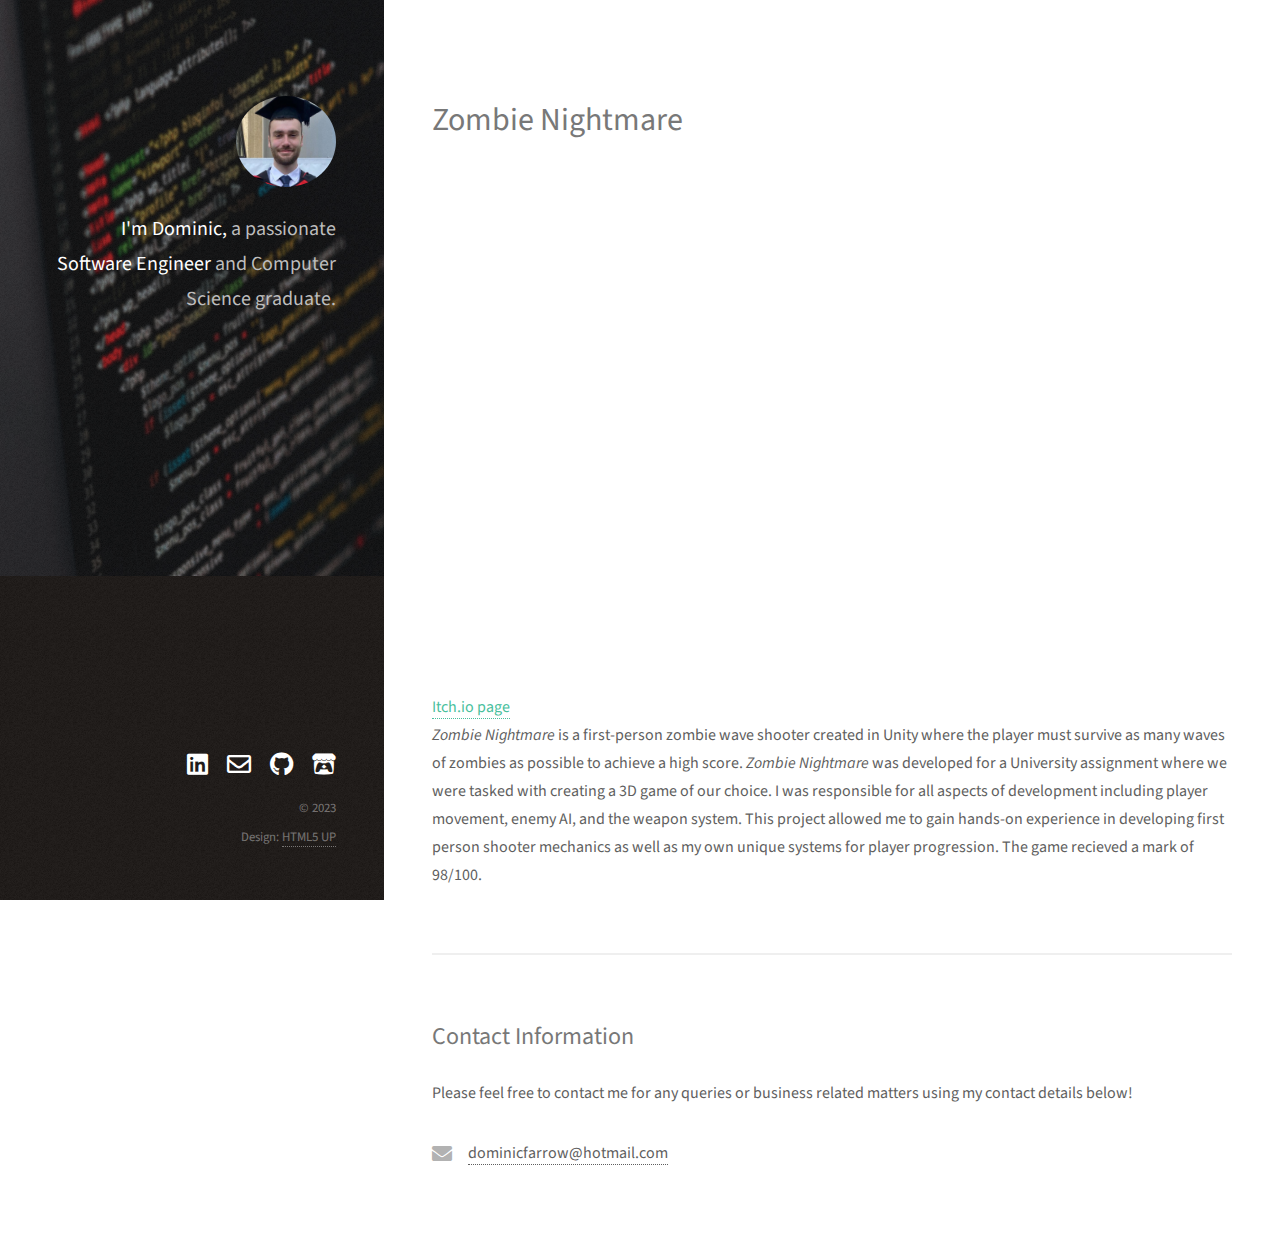
<file: zombie_nightmare.html>
<!DOCTYPE HTML>
<!--
	Strata by HTML5 UP
	html5up.net | @ajlkn
	Free for personal and commercial use under the CCA 3.0 license (html5up.net/license)
-->
<html>
	<head>
		<title>Dominic Farrow Portfolio</title>
		<meta charset="utf-8" />
		<meta name="viewport" content="width=device-width, initial-scale=1, user-scalable=no" />
		<link rel="stylesheet" href="assets/css/main.css" />
	</head>
	<body class="is-preload">

		<!-- Header -->
			<header id="header">
				<div class="inner">
					<a href="index.html" class="image avatar"><img src="images/avatar.jpg" alt="" /></a>
					<h1><strong>I'm Dominic,</strong> a passionate <strong>Software Engineer</strong>
                    and Computer Science graduate.
				    </h1>
				</div>
			</header>

		<!-- Main -->
			<div id="main">

				<!-- One -->
					<section id="one">
						<header class="major">
							<h2>Zombie Nightmare</h2>
						</header>
                        <div class="yt">
                            <iframe width="854" height="480" src="https://www.youtube.com/embed/Sg4b5hPtK6Y" title="ZombieNightmare Demo" frameborder="0" allow="accelerometer; autoplay; clipboard-write; encrypted-media; gyroscope; picture-in-picture; web-share" allowfullscreen></iframe>
                        </div>
                            <a href="https://domthedev.itch.io/zombie-nightmare" target="_blank"><br>Itch.io page</a>
						<p> <i>Zombie Nightmare</i> is a first-person zombie wave shooter created in Unity where the player must survive as many waves of zombies as possible to achieve a high score. 
                            <i>Zombie Nightmare</i> was developed for a University assignment where we were tasked with creating a 3D game of our choice. I was responsible for all aspects
                            of development including player movement, enemy AI, and the weapon system. This project allowed me to gain hands-on experience in developing first person shooter 
                            mechanics as well as my own unique systems for player progression. The game recieved a mark of 98/100.
                        </p>
					</section>
                    <section id="three">
                        <h2>Contact Information</h2>
                        <p>Please feel free to contact me for any queries or business related matters using my contact details below!</p>
                        <div class="row">
                            <div class="col-4 col-12-small">
                                <ul class="labeled-icons">
                                    <li>
                                        <h3 class="icon solid fa-envelope"><span class="label">Email</span></h3>
                                        <a href="mailto:dominicfarrow@hotmail.com">dominicfarrow@hotmail.com</a>
                                    </li>
                                </ul>
                            </div>
                        </div>
                    </section>
			</div>

		<!-- Footer -->
			<footer id="footer">
				<div class="inner">
					<ul class="icons">
                        <li><a href="https://www.linkedin.com/in/dfarrow00/" target="_blank" class="icon brands fa-linkedin"><span class="label">LinkedIn</span></a></li>
                        <li><a href="mailto:dominicfarrow@hotmail.com" target="_blank" class="icon fa-envelope"><span class="label">Email</span></a></li>
						<li><a href="https://github.com/dfarrow00" target="_blank" class="icon brands fa-github"><span class="label">Github</span></a></li>
						<li><a href="https://domthedev.itch.io/" target="_blank" class="icon brands fa-itch-io"><span class="label">Itch.io</span></a></li>
					</ul>
					<ul class="copyright">
						<li>&copy; 2023</li><li>Design: <a href="http://html5up.net">HTML5 UP</a></li>
					</ul>
				</div>
			</footer>

		<!-- Scripts -->
			<script src="assets/js/jquery.min.js"></script>
			<script src="assets/js/jquery.poptrox.min.js"></script>
			<script src="assets/js/browser.min.js"></script>
			<script src="assets/js/breakpoints.min.js"></script>
			<script src="assets/js/util.js"></script>
			<script src="assets/js/main.js"></script>

	</body>
</html>
</file>
<file: assets/css/main.css>
@import url("fontawesome-all.min.css");
@import url("https://fonts.googleapis.com/css?family=Source+Sans+Pro:400,400italic");

/*
	Strata by HTML5 UP
	html5up.net | @ajlkn
	Free for personal and commercial use under the CCA 3.0 license (html5up.net/license)
*/

html, body, div, span, applet, object,
iframe, h1, h2, h3, h4, h5, h6, p, blockquote,
pre, a, abbr, acronym, address, big, cite,
code, del, dfn, em, img, ins, kbd, q, s, samp,
small, strike, strong, sub, sup, tt, var, b,
u, i, center, dl, dt, dd, ol, ul, li, fieldset,
form, label, legend, table, caption, tbody,
tfoot, thead, tr, th, td, article, aside,
canvas, details, embed, figure, figcaption,
footer, header, hgroup, menu, nav, output, ruby,
section, summary, time, mark, audio, video {
	margin: 0;
	padding: 0;
	border: 0;
	font-size: 100%;
	font: inherit;
	vertical-align: baseline;}

article, aside, details, figcaption, figure,
footer, header, hgroup, menu, nav, section {
	display: block;}

body {
	line-height: 1;
}

ol, ul {
	list-style: none;
}

blockquote, q {
	quotes: none;
}

	blockquote:before, blockquote:after, q:before, q:after {
		content: '';
		content: none;
	}

table {
	border-collapse: collapse;
	border-spacing: 0;
}

body {
	-webkit-text-size-adjust: none;
}

mark {
	background-color: transparent;
	color: inherit;
}

input::-moz-focus-inner {
	border: 0;
	padding: 0;
}

input, select, textarea {
	-moz-appearance: none;
	-webkit-appearance: none;
	-ms-appearance: none;
	appearance: none;
}

/* Basic */

	html {
		box-sizing: border-box;
	}

	*, *:before, *:after {
		box-sizing: inherit;
	}

	body {
		background: #fff;
	}

		body.is-preload *, body.is-preload *:before, body.is-preload *:after {
			-moz-animation: none !important;
			-webkit-animation: none !important;
			-ms-animation: none !important;
			animation: none !important;
			-moz-transition: none !important;
			-webkit-transition: none !important;
			-ms-transition: none !important;
			transition: none !important;
		}

	body, input, select, textarea {
		color: #5f5f5f;
		font-family: "Source Sans Pro", Helvetica, sans-serif;
		font-size: 16pt;
		font-weight: 400;
		line-height: 1.75em;
	}

	a {
		-moz-transition: color 0.2s ease-in-out, border-color 0.2s ease-in-out;
		-webkit-transition: color 0.2s ease-in-out, border-color 0.2s ease-in-out;
		-ms-transition: color 0.2s ease-in-out, border-color 0.2s ease-in-out;
		transition: color 0.2s ease-in-out, border-color 0.2s ease-in-out;
		border-bottom: dotted 1px;
		color: #49bf9d;
		text-decoration: none;
	}

		a:hover {
			border-bottom-color: transparent;
			color: #49bf9d !important;
			text-decoration: none;
		}

	strong, b {
		color: #787878;
		font-weight: 400;
	}

	em, i {
		font-style: italic;
	}

	p {
		margin: 0 0 2em 0;
	}

	h1, h2, h3, h4, h5, h6 {
		color: #787878;
		font-weight: 400;
		line-height: 1em;
		margin: 0 0 1em 0;
	}

		h1 a, h2 a, h3 a, h4 a, h5 a, h6 a {
			color: inherit;
			text-decoration: none;
		}

	h1 {
		font-size: 2em;
		line-height: 1.5em;
	}

	h2 {
		font-size: 1.5em;
		line-height: 1.5em;
	}

	h3 {
		font-size: 1.25em;
		line-height: 1.5em;
	}

	h4 {
		font-size: 1.1em;
		line-height: 1.5em;
	}

	h5 {
		font-size: 0.9em;
		line-height: 1.5em;
	}

	h6 {
		font-size: 0.7em;
		line-height: 1.5em;
	}

	sub {
		font-size: 0.8em;
		position: relative;
		top: 0.5em;
	}

	sup {
		font-size: 0.8em;
		position: relative;
		top: -0.5em;
	}

	hr {
		border: 0;
		border-bottom: solid 2px #efefef;
		margin: 2em 0;
	}

		hr.major {
			margin: 3em 0;
		}

	blockquote {
		border-left: solid 6px #efefef;
		font-style: italic;
		margin: 0 0 2em 0;
		padding: 0.5em 0 0.5em 1.5em;
	}

	code {
		background: #f7f7f7;
		border-radius: 0.35em;
		border: solid 2px #efefef;
		font-family: "Courier New", monospace;
		font-size: 0.9em;
		margin: 0 0.25em;
		padding: 0.25em 0.65em;
	}

	pre {
		-webkit-overflow-scrolling: touch;
		font-family: "Courier New", monospace;
		font-size: 0.9em;
		margin: 0 0 2em 0;
	}

		pre code {
			display: block;
			line-height: 1.75em;
			padding: 1em 1.5em;
			overflow-x: auto;
		}

	.align-left {
		text-align: left;
	}

	.align-center {
		text-align: center;
	}

	.align-right {
		text-align: right;
	}

/* Container */

	.container {
		margin: 0 auto;
		max-width: calc(100% - 4em);
		width: 100%;
	}

		.container.xsmall {
			width: 25%;
		}

		.container.small {
			width: 50%;
		}

		.container.medium {
			width: 75%;
		}

		.container.large {
			width: 125%;
		}

		.container.xlarge {
			width: 150%;
		}

		.container.max {
			width: 100%;
		}

		@media screen and (max-width: 980px) {

			.container {
				width: 100% !important;
				max-width: 100% !important;
			}

		}

		@media screen and (max-width: 480px) {

			.container {
				max-width: calc(100% - 3em);
			}

		}

/* Row */

	.row {
		display: flex;
		flex-wrap: wrap;
		box-sizing: border-box;
		align-items: stretch;
	}

		.row > * {
			box-sizing: border-box;
		}

		.row.gtr-uniform > * > :last-child {
			margin-bottom: 0;
		}

		.row.aln-left {
			justify-content: flex-start;
		}

		.row.aln-center {
			justify-content: center;
		}

		.row.aln-right {
			justify-content: flex-end;
		}

		.row.aln-top {
			align-items: flex-start;
		}

		.row.aln-middle {
			align-items: center;
		}

		.row.aln-bottom {
			align-items: flex-end;
		}

		.row > .imp {
			order: -1;
		}

		.row > .col-1 {
			width: 8.33333%;
		}

		.row > .off-1 {
			margin-left: 8.33333%;
		}

		.row > .col-2 {
			width: 16.66667%;
		}

		.row > .off-2 {
			margin-left: 16.66667%;
		}

		.row > .col-3 {
			width: 25%;
		}

		.row > .off-3 {
			margin-left: 25%;
		}

		.row > .col-4 {
			width: 33.33333%;
		}

		.row > .off-4 {
			margin-left: 33.33333%;
		}

		.row > .col-5 {
			width: 41.66667%;
		}

		.row > .off-5 {
			margin-left: 41.66667%;
		}

		.row > .col-6 {
			width: 50%;
		}

		.row > .off-6 {
			margin-left: 50%;
		}

		.row > .col-7 {
			width: 58.33333%;
		}

		.row > .off-7 {
			margin-left: 58.33333%;
		}

		.row > .col-8 {
			width: 66.66667%;
		}

		.row > .off-8 {
			margin-left: 66.66667%;
		}

		.row > .col-9 {
			width: 75%;
		}

		.row > .off-9 {
			margin-left: 75%;
		}

		.row > .col-10 {
			width: 83.33333%;
		}

		.row > .off-10 {
			margin-left: 83.33333%;
		}

		.row > .col-11 {
			width: 91.66667%;
		}

		.row > .off-11 {
			margin-left: 91.66667%;
		}

		.row > .col-12 {
			width: 100%;
		}

		.row > .off-12 {
			margin-left: 100%;
		}

		.row.gtr-0 {
			margin-top: 0;
			margin-left: 0em;
		}

			.row.gtr-0 > * {
				padding: 0 0 0 0em;
			}

			.row.gtr-0.gtr-uniform {
				margin-top: 0em;
			}

				.row.gtr-0.gtr-uniform > * {
					padding-top: 0em;
				}

		.row.gtr-25 {
			margin-top: 0;
			margin-left: -0.625em;
		}

			.row.gtr-25 > * {
				padding: 0 0 0 0.625em;
			}

			.row.gtr-25.gtr-uniform {
				margin-top: -0.625em;
			}

				.row.gtr-25.gtr-uniform > * {
					padding-top: 0.625em;
				}

		.row.gtr-50 {
			margin-top: 0;
			margin-left: -1.25em;
		}

			.row.gtr-50 > * {
				padding: 0 0 0 1.25em;
			}

			.row.gtr-50.gtr-uniform {
				margin-top: -1.25em;
			}

				.row.gtr-50.gtr-uniform > * {
					padding-top: 1.25em;
				}

		.row {
			margin-top: 0;
			margin-left: -2.5em;
		}

			.row > * {
				padding: 0 0 0 2.5em;
			}

			.row.gtr-uniform {
				margin-top: -2.5em;
			}

				.row.gtr-uniform > * {
					padding-top: 2.5em;
				}

		.row.gtr-150 {
			margin-top: 0;
			margin-left: -3.75em;
		}

			.row.gtr-150 > * {
				padding: 0 0 0 3.75em;
			}

			.row.gtr-150.gtr-uniform {
				margin-top: -3.75em;
			}

				.row.gtr-150.gtr-uniform > * {
					padding-top: 3.75em;
				}

		.row.gtr-200 {
			margin-top: 0;
			margin-left: -5em;
		}

			.row.gtr-200 > * {
				padding: 0 0 0 5em;
			}

			.row.gtr-200.gtr-uniform {
				margin-top: -5em;
			}

				.row.gtr-200.gtr-uniform > * {
					padding-top: 5em;
				}

		@media screen and (max-width: 1800px) {

			.row {
				display: flex;
				flex-wrap: wrap;
				box-sizing: border-box;
				align-items: stretch;
			}

				.row > * {
					box-sizing: border-box;
				}

				.row.gtr-uniform > * > :last-child {
					margin-bottom: 0;
				}

				.row.aln-left {
					justify-content: flex-start;
				}

				.row.aln-center {
					justify-content: center;
				}

				.row.aln-right {
					justify-content: flex-end;
				}

				.row.aln-top {
					align-items: flex-start;
				}

				.row.aln-middle {
					align-items: center;
				}

				.row.aln-bottom {
					align-items: flex-end;
				}

				.row > .imp-xlarge {
					order: -1;
				}

				.row > .col-1-xlarge {
					width: 8.33333%;
				}

				.row > .off-1-xlarge {
					margin-left: 8.33333%;
				}

				.row > .col-2-xlarge {
					width: 16.66667%;
				}

				.row > .off-2-xlarge {
					margin-left: 16.66667%;
				}

				.row > .col-3-xlarge {
					width: 25%;
				}

				.row > .off-3-xlarge {
					margin-left: 25%;
				}

				.row > .col-4-xlarge {
					width: 33.33333%;
				}

				.row > .off-4-xlarge {
					margin-left: 33.33333%;
				}

				.row > .col-5-xlarge {
					width: 41.66667%;
				}

				.row > .off-5-xlarge {
					margin-left: 41.66667%;
				}

				.row > .col-6-xlarge {
					width: 50%;
				}

				.row > .off-6-xlarge {
					margin-left: 50%;
				}

				.row > .col-7-xlarge {
					width: 58.33333%;
				}

				.row > .off-7-xlarge {
					margin-left: 58.33333%;
				}

				.row > .col-8-xlarge {
					width: 66.66667%;
				}

				.row > .off-8-xlarge {
					margin-left: 66.66667%;
				}

				.row > .col-9-xlarge {
					width: 75%;
				}

				.row > .off-9-xlarge {
					margin-left: 75%;
				}

				.row > .col-10-xlarge {
					width: 83.33333%;
				}

				.row > .off-10-xlarge {
					margin-left: 83.33333%;
				}

				.row > .col-11-xlarge {
					width: 91.66667%;
				}

				.row > .off-11-xlarge {
					margin-left: 91.66667%;
				}

				.row > .col-12-xlarge {
					width: 100%;
				}

				.row > .off-12-xlarge {
					margin-left: 100%;
				}

				.row.gtr-0 {
					margin-top: 0;
					margin-left: 0em;
				}

					.row.gtr-0 > * {
						padding: 0 0 0 0em;
					}

					.row.gtr-0.gtr-uniform {
						margin-top: 0em;
					}

						.row.gtr-0.gtr-uniform > * {
							padding-top: 0em;
						}

				.row.gtr-25 {
					margin-top: 0;
					margin-left: -0.625em;
				}

					.row.gtr-25 > * {
						padding: 0 0 0 0.625em;
					}

					.row.gtr-25.gtr-uniform {
						margin-top: -0.625em;
					}

						.row.gtr-25.gtr-uniform > * {
							padding-top: 0.625em;
						}

				.row.gtr-50 {
					margin-top: 0;
					margin-left: -1.25em;
				}

					.row.gtr-50 > * {
						padding: 0 0 0 1.25em;
					}

					.row.gtr-50.gtr-uniform {
						margin-top: -1.25em;
					}

						.row.gtr-50.gtr-uniform > * {
							padding-top: 1.25em;
						}

				.row {
					margin-top: 0;
					margin-left: -2.5em;
				}

					.row > * {
						padding: 0 0 0 2.5em;
					}

					.row.gtr-uniform {
						margin-top: -2.5em;
					}

						.row.gtr-uniform > * {
							padding-top: 2.5em;
						}

				.row.gtr-150 {
					margin-top: 0;
					margin-left: -3.75em;
				}

					.row.gtr-150 > * {
						padding: 0 0 0 3.75em;
					}

					.row.gtr-150.gtr-uniform {
						margin-top: -3.75em;
					}

						.row.gtr-150.gtr-uniform > * {
							padding-top: 3.75em;
						}

				.row.gtr-200 {
					margin-top: 0;
					margin-left: -5em;
				}

					.row.gtr-200 > * {
						padding: 0 0 0 5em;
					}

					.row.gtr-200.gtr-uniform {
						margin-top: -5em;
					}

						.row.gtr-200.gtr-uniform > * {
							padding-top: 5em;
						}

		}

		@media screen and (max-width: 1280px) {

			.row {
				display: flex;
				flex-wrap: wrap;
				box-sizing: border-box;
				align-items: stretch;
			}

				.row > * {
					box-sizing: border-box;
				}

				.row.gtr-uniform > * > :last-child {
					margin-bottom: 0;
				}

				.row.aln-left {
					justify-content: flex-start;
				}

				.row.aln-center {
					justify-content: center;
				}

				.row.aln-right {
					justify-content: flex-end;
				}

				.row.aln-top {
					align-items: flex-start;
				}

				.row.aln-middle {
					align-items: center;
				}

				.row.aln-bottom {
					align-items: flex-end;
				}

				.row > .imp-large {
					order: -1;
				}

				.row > .col-1-large {
					width: 8.33333%;
				}

				.row > .off-1-large {
					margin-left: 8.33333%;
				}

				.row > .col-2-large {
					width: 16.66667%;
				}

				.row > .off-2-large {
					margin-left: 16.66667%;
				}

				.row > .col-3-large {
					width: 25%;
				}

				.row > .off-3-large {
					margin-left: 25%;
				}

				.row > .col-4-large {
					width: 33.33333%;
				}

				.row > .off-4-large {
					margin-left: 33.33333%;
				}

				.row > .col-5-large {
					width: 41.66667%;
				}

				.row > .off-5-large {
					margin-left: 41.66667%;
				}

				.row > .col-6-large {
					width: 50%;
				}

				.row > .off-6-large {
					margin-left: 50%;
				}

				.row > .col-7-large {
					width: 58.33333%;
				}

				.row > .off-7-large {
					margin-left: 58.33333%;
				}

				.row > .col-8-large {
					width: 66.66667%;
				}

				.row > .off-8-large {
					margin-left: 66.66667%;
				}

				.row > .col-9-large {
					width: 75%;
				}

				.row > .off-9-large {
					margin-left: 75%;
				}

				.row > .col-10-large {
					width: 83.33333%;
				}

				.row > .off-10-large {
					margin-left: 83.33333%;
				}

				.row > .col-11-large {
					width: 91.66667%;
				}

				.row > .off-11-large {
					margin-left: 91.66667%;
				}

				.row > .col-12-large {
					width: 100%;
				}

				.row > .off-12-large {
					margin-left: 100%;
				}

				.row.gtr-0 {
					margin-top: 0;
					margin-left: 0em;
				}

					.row.gtr-0 > * {
						padding: 0 0 0 0em;
					}

					.row.gtr-0.gtr-uniform {
						margin-top: 0em;
					}

						.row.gtr-0.gtr-uniform > * {
							padding-top: 0em;
						}

				.row.gtr-25 {
					margin-top: 0;
					margin-left: -0.5em;
				}

					.row.gtr-25 > * {
						padding: 0 0 0 0.5em;
					}

					.row.gtr-25.gtr-uniform {
						margin-top: -0.5em;
					}

						.row.gtr-25.gtr-uniform > * {
							padding-top: 0.5em;
						}

				.row.gtr-50 {
					margin-top: 0;
					margin-left: -1em;
				}

					.row.gtr-50 > * {
						padding: 0 0 0 1em;
					}

					.row.gtr-50.gtr-uniform {
						margin-top: -1em;
					}

						.row.gtr-50.gtr-uniform > * {
							padding-top: 1em;
						}

				.row {
					margin-top: 0;
					margin-left: -2em;
				}

					.row > * {
						padding: 0 0 0 2em;
					}

					.row.gtr-uniform {
						margin-top: -2em;
					}

						.row.gtr-uniform > * {
							padding-top: 2em;
						}

				.row.gtr-150 {
					margin-top: 0;
					margin-left: -3em;
				}

					.row.gtr-150 > * {
						padding: 0 0 0 3em;
					}

					.row.gtr-150.gtr-uniform {
						margin-top: -3em;
					}

						.row.gtr-150.gtr-uniform > * {
							padding-top: 3em;
						}

				.row.gtr-200 {
					margin-top: 0;
					margin-left: -4em;
				}

					.row.gtr-200 > * {
						padding: 0 0 0 4em;
					}

					.row.gtr-200.gtr-uniform {
						margin-top: -4em;
					}

						.row.gtr-200.gtr-uniform > * {
							padding-top: 4em;
						}

		}

		@media screen and (max-width: 980px) {

			.row {
				display: flex;
				flex-wrap: wrap;
				box-sizing: border-box;
				align-items: stretch;
			}

				.row > * {
					box-sizing: border-box;
				}

				.row.gtr-uniform > * > :last-child {
					margin-bottom: 0;
				}

				.row.aln-left {
					justify-content: flex-start;
				}

				.row.aln-center {
					justify-content: center;
				}

				.row.aln-right {
					justify-content: flex-end;
				}

				.row.aln-top {
					align-items: flex-start;
				}

				.row.aln-middle {
					align-items: center;
				}

				.row.aln-bottom {
					align-items: flex-end;
				}

				.row > .imp-medium {
					order: -1;
				}

				.row > .col-1-medium {
					width: 8.33333%;
				}

				.row > .off-1-medium {
					margin-left: 8.33333%;
				}

				.row > .col-2-medium {
					width: 16.66667%;
				}

				.row > .off-2-medium {
					margin-left: 16.66667%;
				}

				.row > .col-3-medium {
					width: 25%;
				}

				.row > .off-3-medium {
					margin-left: 25%;
				}

				.row > .col-4-medium {
					width: 33.33333%;
				}

				.row > .off-4-medium {
					margin-left: 33.33333%;
				}

				.row > .col-5-medium {
					width: 41.66667%;
				}

				.row > .off-5-medium {
					margin-left: 41.66667%;
				}

				.row > .col-6-medium {
					width: 50%;
				}

				.row > .off-6-medium {
					margin-left: 50%;
				}

				.row > .col-7-medium {
					width: 58.33333%;
				}

				.row > .off-7-medium {
					margin-left: 58.33333%;
				}

				.row > .col-8-medium {
					width: 66.66667%;
				}

				.row > .off-8-medium {
					margin-left: 66.66667%;
				}

				.row > .col-9-medium {
					width: 75%;
				}

				.row > .off-9-medium {
					margin-left: 75%;
				}

				.row > .col-10-medium {
					width: 83.33333%;
				}

				.row > .off-10-medium {
					margin-left: 83.33333%;
				}

				.row > .col-11-medium {
					width: 91.66667%;
				}

				.row > .off-11-medium {
					margin-left: 91.66667%;
				}

				.row > .col-12-medium {
					width: 100%;
				}

				.row > .off-12-medium {
					margin-left: 100%;
				}

				.row.gtr-0 {
					margin-top: 0;
					margin-left: 0em;
				}

					.row.gtr-0 > * {
						padding: 0 0 0 0em;
					}

					.row.gtr-0.gtr-uniform {
						margin-top: 0em;
					}

						.row.gtr-0.gtr-uniform > * {
							padding-top: 0em;
						}

				.row.gtr-25 {
					margin-top: 0;
					margin-left: -0.5em;
				}

					.row.gtr-25 > * {
						padding: 0 0 0 0.5em;
					}

					.row.gtr-25.gtr-uniform {
						margin-top: -0.5em;
					}

						.row.gtr-25.gtr-uniform > * {
							padding-top: 0.5em;
						}

				.row.gtr-50 {
					margin-top: 0;
					margin-left: -1em;
				}

					.row.gtr-50 > * {
						padding: 0 0 0 1em;
					}

					.row.gtr-50.gtr-uniform {
						margin-top: -1em;
					}

						.row.gtr-50.gtr-uniform > * {
							padding-top: 1em;
						}

				.row {
					margin-top: 0;
					margin-left: -2em;
				}

					.row > * {
						padding: 0 0 0 2em;
					}

					.row.gtr-uniform {
						margin-top: -2em;
					}

						.row.gtr-uniform > * {
							padding-top: 2em;
						}

				.row.gtr-150 {
					margin-top: 0;
					margin-left: -3em;
				}

					.row.gtr-150 > * {
						padding: 0 0 0 3em;
					}

					.row.gtr-150.gtr-uniform {
						margin-top: -3em;
					}

						.row.gtr-150.gtr-uniform > * {
							padding-top: 3em;
						}

				.row.gtr-200 {
					margin-top: 0;
					margin-left: -4em;
				}

					.row.gtr-200 > * {
						padding: 0 0 0 4em;
					}

					.row.gtr-200.gtr-uniform {
						margin-top: -4em;
					}

						.row.gtr-200.gtr-uniform > * {
							padding-top: 4em;
						}

		}

		@media screen and (max-width: 736px) {

			.row {
				display: flex;
				flex-wrap: wrap;
				box-sizing: border-box;
				align-items: stretch;
			}

				.row > * {
					box-sizing: border-box;
				}

				.row.gtr-uniform > * > :last-child {
					margin-bottom: 0;
				}

				.row.aln-left {
					justify-content: flex-start;
				}

				.row.aln-center {
					justify-content: center;
				}

				.row.aln-right {
					justify-content: flex-end;
				}

				.row.aln-top {
					align-items: flex-start;
				}

				.row.aln-middle {
					align-items: center;
				}

				.row.aln-bottom {
					align-items: flex-end;
				}

				.row > .imp-small {
					order: -1;
				}

				.row > .col-1-small {
					width: 8.33333%;
				}

				.row > .off-1-small {
					margin-left: 8.33333%;
				}

				.row > .col-2-small {
					width: 16.66667%;
				}

				.row > .off-2-small {
					margin-left: 16.66667%;
				}

				.row > .col-3-small {
					width: 25%;
				}

				.row > .off-3-small {
					margin-left: 25%;
				}

				.row > .col-4-small {
					width: 33.33333%;
				}

				.row > .off-4-small {
					margin-left: 33.33333%;
				}

				.row > .col-5-small {
					width: 41.66667%;
				}

				.row > .off-5-small {
					margin-left: 41.66667%;
				}

				.row > .col-6-small {
					width: 50%;
				}

				.row > .off-6-small {
					margin-left: 50%;
				}

				.row > .col-7-small {
					width: 58.33333%;
				}

				.row > .off-7-small {
					margin-left: 58.33333%;
				}

				.row > .col-8-small {
					width: 66.66667%;
				}

				.row > .off-8-small {
					margin-left: 66.66667%;
				}

				.row > .col-9-small {
					width: 75%;
				}

				.row > .off-9-small {
					margin-left: 75%;
				}

				.row > .col-10-small {
					width: 83.33333%;
				}

				.row > .off-10-small {
					margin-left: 83.33333%;
				}

				.row > .col-11-small {
					width: 91.66667%;
				}

				.row > .off-11-small {
					margin-left: 91.66667%;
				}

				.row > .col-12-small {
					width: 100%;
				}

				.row > .off-12-small {
					margin-left: 100%;
				}

				.row.gtr-0 {
					margin-top: 0;
					margin-left: 0em;
				}

					.row.gtr-0 > * {
						padding: 0 0 0 0em;
					}

					.row.gtr-0.gtr-uniform {
						margin-top: 0em;
					}

						.row.gtr-0.gtr-uniform > * {
							padding-top: 0em;
						}

				.row.gtr-25 {
					margin-top: 0;
					margin-left: -0.375em;
				}

					.row.gtr-25 > * {
						padding: 0 0 0 0.375em;
					}

					.row.gtr-25.gtr-uniform {
						margin-top: -0.375em;
					}

						.row.gtr-25.gtr-uniform > * {
							padding-top: 0.375em;
						}

				.row.gtr-50 {
					margin-top: 0;
					margin-left: -0.75em;
				}

					.row.gtr-50 > * {
						padding: 0 0 0 0.75em;
					}

					.row.gtr-50.gtr-uniform {
						margin-top: -0.75em;
					}

						.row.gtr-50.gtr-uniform > * {
							padding-top: 0.75em;
						}

				.row {
					margin-top: 0;
					margin-left: -1.5em;
				}

					.row > * {
						padding: 0 0 0 1.5em;
					}

					.row.gtr-uniform {
						margin-top: -1.5em;
					}

						.row.gtr-uniform > * {
							padding-top: 1.5em;
						}

				.row.gtr-150 {
					margin-top: 0;
					margin-left: -2.25em;
				}

					.row.gtr-150 > * {
						padding: 0 0 0 2.25em;
					}

					.row.gtr-150.gtr-uniform {
						margin-top: -2.25em;
					}

						.row.gtr-150.gtr-uniform > * {
							padding-top: 2.25em;
						}

				.row.gtr-200 {
					margin-top: 0;
					margin-left: -3em;
				}

					.row.gtr-200 > * {
						padding: 0 0 0 3em;
					}

					.row.gtr-200.gtr-uniform {
						margin-top: -3em;
					}

						.row.gtr-200.gtr-uniform > * {
							padding-top: 3em;
						}

		}

		@media screen and (max-width: 480px) {

			.row {
				display: flex;
				flex-wrap: wrap;
				box-sizing: border-box;
				align-items: stretch;
			}

				.row > * {
					box-sizing: border-box;
				}

				.row.gtr-uniform > * > :last-child {
					margin-bottom: 0;
				}

				.row.aln-left {
					justify-content: flex-start;
				}

				.row.aln-center {
					justify-content: center;
				}

				.row.aln-right {
					justify-content: flex-end;
				}

				.row.aln-top {
					align-items: flex-start;
				}

				.row.aln-middle {
					align-items: center;
				}

				.row.aln-bottom {
					align-items: flex-end;
				}

				.row > .imp-xsmall {
					order: -1;
				}

				.row > .col-1-xsmall {
					width: 8.33333%;
				}

				.row > .off-1-xsmall {
					margin-left: 8.33333%;
				}

				.row > .col-2-xsmall {
					width: 16.66667%;
				}

				.row > .off-2-xsmall {
					margin-left: 16.66667%;
				}

				.row > .col-3-xsmall {
					width: 25%;
				}

				.row > .off-3-xsmall {
					margin-left: 25%;
				}

				.row > .col-4-xsmall {
					width: 33.33333%;
				}

				.row > .off-4-xsmall {
					margin-left: 33.33333%;
				}

				.row > .col-5-xsmall {
					width: 41.66667%;
				}

				.row > .off-5-xsmall {
					margin-left: 41.66667%;
				}

				.row > .col-6-xsmall {
					width: 50%;
				}

				.row > .off-6-xsmall {
					margin-left: 50%;
				}

				.row > .col-7-xsmall {
					width: 58.33333%;
				}

				.row > .off-7-xsmall {
					margin-left: 58.33333%;
				}

				.row > .col-8-xsmall {
					width: 66.66667%;
				}

				.row > .off-8-xsmall {
					margin-left: 66.66667%;
				}

				.row > .col-9-xsmall {
					width: 75%;
				}

				.row > .off-9-xsmall {
					margin-left: 75%;
				}

				.row > .col-10-xsmall {
					width: 83.33333%;
				}

				.row > .off-10-xsmall {
					margin-left: 83.33333%;
				}

				.row > .col-11-xsmall {
					width: 91.66667%;
				}

				.row > .off-11-xsmall {
					margin-left: 91.66667%;
				}

				.row > .col-12-xsmall {
					width: 100%;
				}

				.row > .off-12-xsmall {
					margin-left: 100%;
				}

				.row.gtr-0 {
					margin-top: 0;
					margin-left: 0em;
				}

					.row.gtr-0 > * {
						padding: 0 0 0 0em;
					}

					.row.gtr-0.gtr-uniform {
						margin-top: 0em;
					}

						.row.gtr-0.gtr-uniform > * {
							padding-top: 0em;
						}

				.row.gtr-25 {
					margin-top: 0;
					margin-left: -0.375em;
				}

					.row.gtr-25 > * {
						padding: 0 0 0 0.375em;
					}

					.row.gtr-25.gtr-uniform {
						margin-top: -0.375em;
					}

						.row.gtr-25.gtr-uniform > * {
							padding-top: 0.375em;
						}

				.row.gtr-50 {
					margin-top: 0;
					margin-left: -0.75em;
				}

					.row.gtr-50 > * {
						padding: 0 0 0 0.75em;
					}

					.row.gtr-50.gtr-uniform {
						margin-top: -0.75em;
					}

						.row.gtr-50.gtr-uniform > * {
							padding-top: 0.75em;
						}

				.row {
					margin-top: 0;
					margin-left: -1.5em;
				}

					.row > * {
						padding: 0 0 0 1.5em;
					}

					.row.gtr-uniform {
						margin-top: -1.5em;
					}

						.row.gtr-uniform > * {
							padding-top: 1.5em;
						}

				.row.gtr-150 {
					margin-top: 0;
					margin-left: -2.25em;
				}

					.row.gtr-150 > * {
						padding: 0 0 0 2.25em;
					}

					.row.gtr-150.gtr-uniform {
						margin-top: -2.25em;
					}

						.row.gtr-150.gtr-uniform > * {
							padding-top: 2.25em;
						}

				.row.gtr-200 {
					margin-top: 0;
					margin-left: -3em;
				}

					.row.gtr-200 > * {
						padding: 0 0 0 3em;
					}

					.row.gtr-200.gtr-uniform {
						margin-top: -3em;
					}

						.row.gtr-200.gtr-uniform > * {
							padding-top: 3em;
						}

		}

/* Section/Article */

	section.special, article.special {
		text-align: center;
	}

	header p {
		color: #b2b2b2;
		position: relative;
		margin: 0 0 1.5em 0;
	}

	header h2 + p {
		font-size: 1.25em;
		margin-top: -1em;
		line-height: 1.5em;
	}

	header h3 + p {
		font-size: 1.1em;
		margin-top: -0.8em;
		line-height: 1.5em;
	}

	header h4 + p,
	header h5 + p,
	header h6 + p {
		font-size: 0.9em;
		margin-top: -0.6em;
		line-height: 1.5em;
	}

	header.major h2 {
		font-size: 2em;
	}

/* Form */

	form {
		margin: 0 0 2em 0;
	}

	label {
		color: #787878;
		display: block;
		font-size: 0.9em;
		font-weight: 400;
		margin: 0 0 1em 0;
	}

	input[type="text"],
	input[type="password"],
	input[type="email"],
	select,
	textarea {
		-moz-appearance: none;
		-webkit-appearance: none;
		-ms-appearance: none;
		appearance: none;
		background: #f7f7f7;
		border-radius: 0.35em;
		border: solid 2px transparent;
		color: inherit;
		display: block;
		outline: 0;
		padding: 0 0.75em;
		text-decoration: none;
		width: 100%;
	}

		input[type="text"]:invalid,
		input[type="password"]:invalid,
		input[type="email"]:invalid,
		select:invalid,
		textarea:invalid {
			box-shadow: none;
		}

		input[type="text"]:focus,
		input[type="password"]:focus,
		input[type="email"]:focus,
		select:focus,
		textarea:focus {
			border-color: #49bf9d;
		}

	select {
		background-image: url("data:image/svg+xml;charset=utf8,%3Csvg xmlns='http://www.w3.org/2000/svg' width='40' height='40' preserveAspectRatio='none' viewBox='0 0 40 40'%3E%3Cpath d='M9.4,12.3l10.4,10.4l10.4-10.4c0.2-0.2,0.5-0.4,0.9-0.4c0.3,0,0.6,0.1,0.9,0.4l3.3,3.3c0.2,0.2,0.4,0.5,0.4,0.9 c0,0.4-0.1,0.6-0.4,0.9L20.7,31.9c-0.2,0.2-0.5,0.4-0.9,0.4c-0.3,0-0.6-0.1-0.9-0.4L4.3,17.3c-0.2-0.2-0.4-0.5-0.4-0.9 c0-0.4,0.1-0.6,0.4-0.9l3.3-3.3c0.2-0.2,0.5-0.4,0.9-0.4S9.1,12.1,9.4,12.3z' fill='%23dfdfdf' /%3E%3C/svg%3E");
		background-size: 1.25rem;
		background-repeat: no-repeat;
		background-position: calc(100% - 1rem) center;
		height: 2.75em;
		padding-right: 2.75em;
		text-overflow: ellipsis;
	}

		select option {
			color: #787878;
			background: #fff;
		}

		select:focus::-ms-value {
			background-color: transparent;
		}

		select::-ms-expand {
			display: none;
		}

	input[type="text"],
	input[type="password"],
	input[type="email"],
	select {
		height: 2.75em;
	}

	textarea {
		padding: 0.75em;
	}

	input[type="checkbox"],
	input[type="radio"] {
		-moz-appearance: none;
		-webkit-appearance: none;
		-ms-appearance: none;
		appearance: none;
		display: block;
		float: left;
		margin-right: -2em;
		opacity: 0;
		width: 1em;
		z-index: -1;
	}

		input[type="checkbox"] + label,
		input[type="radio"] + label {
			text-decoration: none;
			color: #a2a2a2;
			cursor: pointer;
			display: inline-block;
			font-size: 1em;
			font-weight: 400;
			padding-left: 2.4em;
			padding-right: 0.75em;
			position: relative;
		}

			input[type="checkbox"] + label:before,
			input[type="radio"] + label:before {
				-moz-osx-font-smoothing: grayscale;
				-webkit-font-smoothing: antialiased;
				display: inline-block;
				font-style: normal;
				font-variant: normal;
				text-rendering: auto;
				line-height: 1;
				text-transform: none !important;
				font-family: 'Font Awesome 5 Free';
				font-weight: 900;
			}

			input[type="checkbox"] + label:before,
			input[type="radio"] + label:before {
				background: #f7f7f7;
				border-radius: 0.35em;
				border: solid 2px transparent;
				content: '';
				display: inline-block;
				font-size: 0.8em;
				height: 2.0625em;
				left: 0;
				line-height: 1.85625em;
				position: absolute;
				text-align: center;
				top: 0;
				width: 2.0625em;
			}

		input[type="checkbox"]:checked + label:before,
		input[type="radio"]:checked + label:before {
			background: #787878;
			border-color: #787878;
			color: #fff;
			content: '\f00c';
		}

		input[type="checkbox"]:focus + label:before,
		input[type="radio"]:focus + label:before {
			border-color: #49bf9d;
		}

	input[type="checkbox"] + label:before {
		border-radius: 0.35em;
	}

	input[type="radio"] + label:before {
		border-radius: 100%;
	}

	::-webkit-input-placeholder {
		color: #b2b2b2 !important;
		opacity: 1.0;
	}

	:-moz-placeholder {
		color: #b2b2b2 !important;
		opacity: 1.0;
	}

	::-moz-placeholder {
		color: #b2b2b2 !important;
		opacity: 1.0;
	}

	:-ms-input-placeholder {
		color: #b2b2b2 !important;
		opacity: 1.0;
	}

/* Box */

	.box {
		border-radius: 0.35em;
		border: solid 2px #efefef;
		margin-bottom: 2em;
		padding: 1.5em;
	}

		.box > :last-child,
		.box > :last-child > :last-child,
		.box > :last-child > :last-child > :last-child {
			margin-bottom: 0;
		}

		.box.alt {
			border: 0;
			border-radius: 0;
			padding: 0;
		}

/* Icon */

	.icon {
		text-decoration: none;
		border-bottom: none;
		position: relative;
	}

		.icon:before {
			-moz-osx-font-smoothing: grayscale;
			-webkit-font-smoothing: antialiased;
			display: inline-block;
			font-style: normal;
			font-variant: normal;
			text-rendering: auto;
			line-height: 1;
			text-transform: none !important;
			font-family: 'Font Awesome 5 Free';
			font-weight: 400;
		}

		.icon > .label {
			display: none;
		}

		.icon:before {
			line-height: inherit;
		}

		.icon.solid:before {
			font-weight: 900;
		}

		.icon.brands:before {
			font-family: 'Font Awesome 5 Brands';
		}

/* Image */

	.image {
		border-radius: 0.35em;
		border: 0;
		display: inline-block;
		position: relative;
	}

		.image:before {
			-moz-transition: opacity 0.2s ease-in-out;
			-webkit-transition: opacity 0.2s ease-in-out;
			-ms-transition: opacity 0.2s ease-in-out;
			transition: opacity 0.2s ease-in-out;
			background: url("images/overlay.png");
			border-radius: 0.35em;
			content: '';
			display: block;
			height: 100%;
			left: 0;
			opacity: 0.2;
			position: absolute;
			top: 0;
			width: 100%;
		}

		.image.thumb {
			text-align: center;
		}

			.image.thumb:after {
				-moz-transition: opacity 0.2s ease-in-out;
				-webkit-transition: opacity 0.2s ease-in-out;
				-ms-transition: opacity 0.2s ease-in-out;
				transition: opacity 0.2s ease-in-out;
				border-radius: 0.35em;
				border: solid 3px rgba(255, 255, 255, 0.5);
				color: #fff;
				content: 'View';
				display: inline-block;
				font-size: 0.8em;
				font-weight: 400;
				left: 50%;
				line-height: 2.25em;
				margin: -1.25em 0 0 -3em;
				opacity: 0;
				padding: 0 1.5em;
				position: absolute;
				text-align: center;
				text-decoration: none;
				top: 50%;
				white-space: nowrap;
			}

			.image.thumb:hover:after {
				opacity: 1.0;
			}

			.image.thumb:hover:before {
				background: url("images/overlay.png"), url("images/overlay.png");
				opacity: 1.0;
			}

		.image img {
			border-radius: 0.35em;
			display: block;
		}

		.image.left {
			float: left;
			margin: 0 1.5em 1em 0;
			top: 0.25em;
		}

		.image.right {
			float: right;
			margin: 0 0 1em 1.5em;
			top: 0.25em;
		}

		.image.left, .image.right {
			max-width: 40%;
		}

			.image.left img, .image.right img {
				width: 100%;
			}

		.image.fit {
			display: block;
			margin: 0 0 2em 0;
			width: 100%;
		}

			.image.fit img {
				width: 100%;
			}

		.image.avatar {
			border-radius: 100%;
		}

			.image.avatar:before {
				display: none;
			}

			.image.avatar img {
				border-radius: 100%;
				width: 100%;
			}

/* List */

	ol {
		list-style: decimal;
		margin: 0 0 2em 0;
		padding-left: 1.25em;
	}

		ol li {
			padding-left: 0.25em;
		}

	ul {
		list-style: disc;
		margin: 0 0 2em 0;
		padding-left: 1em;
	}

		ul li {
			padding-left: 0.5em;
		}

		ul.alt {
			list-style: none;
			padding-left: 0;
		}

			ul.alt li {
				border-top: solid 2px #efefef;
				padding: 0.5em 0;
			}

				ul.alt li:first-child {
					border-top: 0;
					padding-top: 0;
				}

	dl {
		margin: 0 0 2em 0;
	}

/* Icons */

	ul.icons {
		cursor: default;
		list-style: none;
		padding-left: 0;
	}

		ul.icons li {
			display: inline-block;
			padding: 0 1em 0 0;
		}

			ul.icons li:last-child {
				padding-right: 0;
			}

			ul.icons li .icon:before {
				font-size: 1.5em;
			}

/* Labeled Icons */

	ul.labeled-icons {
		list-style: none;
		padding: 0;
	}

		ul.labeled-icons li {
			line-height: 1.75em;
			margin: 1.5em 0 0 0;
			padding-left: 2.25em;
			position: relative;
		}

			ul.labeled-icons li:first-child {
				margin-top: 0;
			}

			ul.labeled-icons li a {
				color: inherit;
			}

			ul.labeled-icons li h3 {
				color: #b2b2b2;
				left: 0;
				position: absolute;
				text-align: center;
				top: 0;
				width: 1em;
			}

/* Actions */

	ul.actions {
		display: -moz-flex;
		display: -webkit-flex;
		display: -ms-flex;
		display: flex;
		cursor: default;
		list-style: none;
		margin-left: -1em;
		padding-left: 0;
	}

		ul.actions li {
			padding: 0 0 0 1em;
			vertical-align: middle;
		}

		ul.actions.special {
			-moz-justify-content: center;
			-webkit-justify-content: center;
			-ms-justify-content: center;
			justify-content: center;
			width: 100%;
			margin-left: 0;
		}

			ul.actions.special li:first-child {
				padding-left: 0;
			}

		ul.actions.stacked {
			-moz-flex-direction: column;
			-webkit-flex-direction: column;
			-ms-flex-direction: column;
			flex-direction: column;
			margin-left: 0;
		}

			ul.actions.stacked li {
				padding: 1.3em 0 0 0;
			}

				ul.actions.stacked li:first-child {
					padding-top: 0;
				}

		ul.actions.fit {
			width: calc(100% + 1em);
		}

			ul.actions.fit li {
				-moz-flex-grow: 1;
				-webkit-flex-grow: 1;
				-ms-flex-grow: 1;
				flex-grow: 1;
				-moz-flex-shrink: 1;
				-webkit-flex-shrink: 1;
				-ms-flex-shrink: 1;
				flex-shrink: 1;
				width: 100%;
			}

				ul.actions.fit li > * {
					width: 100%;
				}

			ul.actions.fit.stacked {
				width: 100%;
			}

		@media screen and (max-width: 480px) {

			ul.actions:not(.fixed) {
				-moz-flex-direction: column;
				-webkit-flex-direction: column;
				-ms-flex-direction: column;
				flex-direction: column;
				margin-left: 0;
				width: 100% !important;
			}

				ul.actions:not(.fixed) li {
					-moz-flex-grow: 1;
					-webkit-flex-grow: 1;
					-ms-flex-grow: 1;
					flex-grow: 1;
					-moz-flex-shrink: 1;
					-webkit-flex-shrink: 1;
					-ms-flex-shrink: 1;
					flex-shrink: 1;
					padding: 1em 0 0 0;
					text-align: center;
					width: 100%;
				}

					ul.actions:not(.fixed) li > * {
						width: 100%;
					}

					ul.actions:not(.fixed) li:first-child {
						padding-top: 0;
					}

					ul.actions:not(.fixed) li input[type="submit"],
					ul.actions:not(.fixed) li input[type="reset"],
					ul.actions:not(.fixed) li input[type="button"],
					ul.actions:not(.fixed) li button,
					ul.actions:not(.fixed) li .button {
						width: 100%;
					}

						ul.actions:not(.fixed) li input[type="submit"].icon:before,
						ul.actions:not(.fixed) li input[type="reset"].icon:before,
						ul.actions:not(.fixed) li input[type="button"].icon:before,
						ul.actions:not(.fixed) li button.icon:before,
						ul.actions:not(.fixed) li .button.icon:before {
							margin-left: -0.5em;
						}

		}

/* Table */

	.table-wrapper {
		-webkit-overflow-scrolling: touch;
		overflow-x: auto;
	}

	table {
		margin: 0 0 2em 0;
		width: 100%;
	}

		table tbody tr {
			border: solid 1px #efefef;
			border-left: 0;
			border-right: 0;
		}

			table tbody tr:nth-child(2n + 1) {
				background-color: #f7f7f7;
			}

		table td {
			padding: 0.75em 0.75em;
		}

		table th {
			color: #787878;
			font-size: 0.9em;
			font-weight: 400;
			padding: 0 0.75em 0.75em 0.75em;
			text-align: left;
		}

		table thead {
			border-bottom: solid 2px #efefef;
		}

		table tfoot {
			border-top: solid 2px #efefef;
		}

		table.alt {
			border-collapse: separate;
		}

			table.alt tbody tr td {
				border: solid 2px #efefef;
				border-left-width: 0;
				border-top-width: 0;
			}

				table.alt tbody tr td:first-child {
					border-left-width: 2px;
				}

			table.alt tbody tr:first-child td {
				border-top-width: 2px;
			}

			table.alt thead {
				border-bottom: 0;
			}

			table.alt tfoot {
				border-top: 0;
			}

/* Button */

	input[type="submit"],
	input[type="reset"],
	input[type="button"],
	.button {
		-moz-appearance: none;
		-webkit-appearance: none;
		-ms-appearance: none;
		appearance: none;
		-moz-transition: background-color 0.2s ease-in-out, color 0.2s ease-in-out, border-color 0.2s ease-in-out;
		-webkit-transition: background-color 0.2s ease-in-out, color 0.2s ease-in-out, border-color 0.2s ease-in-out;
		-ms-transition: background-color 0.2s ease-in-out, color 0.2s ease-in-out, border-color 0.2s ease-in-out;
		transition: background-color 0.2s ease-in-out, color 0.2s ease-in-out, border-color 0.2s ease-in-out;
		background-color: transparent;
		border-radius: 0.35em;
		border: solid 3px #efefef;
		color: #787878 !important;
		cursor: pointer;
		display: inline-block;
		font-weight: 400;
		height: 3.15em;
		height: calc(2.75em + 6px);
		line-height: 2.75em;
		min-width: 10em;
		padding: 0 1.5em;
		text-align: center;
		text-decoration: none;
		white-space: nowrap;
	}

		input[type="submit"]:hover,
		input[type="reset"]:hover,
		input[type="button"]:hover,
		.button:hover {
			border-color: #49bf9d;
			color: #49bf9d !important;
		}

		input[type="submit"]:active,
		input[type="reset"]:active,
		input[type="button"]:active,
		.button:active {
			background-color: rgba(73, 191, 157, 0.1);
			border-color: #49bf9d;
			color: #49bf9d !important;
		}

		input[type="submit"].icon,
		input[type="reset"].icon,
		input[type="button"].icon,
		.button.icon {
			padding-left: 1.35em;
		}

			input[type="submit"].icon:before,
			input[type="reset"].icon:before,
			input[type="button"].icon:before,
			.button.icon:before {
				margin-right: 0.5em;
			}

		input[type="submit"].fit,
		input[type="reset"].fit,
		input[type="button"].fit,
		.button.fit {
			min-width: 0;
			width: 100%;
		}

		input[type="submit"].small,
		input[type="reset"].small,
		input[type="button"].small,
		.button.small {
			font-size: 0.8em;
		}

		input[type="submit"].large,
		input[type="reset"].large,
		input[type="button"].large,
		.button.large {
			font-size: 1.35em;
		}

		input[type="submit"].primary,
		input[type="reset"].primary,
		input[type="button"].primary,
		.button.primary {
			background-color: #49bf9d;
			border-color: #49bf9d;
			color: #ffffff !important;
		}

			input[type="submit"].primary:hover,
			input[type="reset"].primary:hover,
			input[type="button"].primary:hover,
			.button.primary:hover {
				background-color: #5cc6a7;
				border-color: #5cc6a7;
			}

			input[type="submit"].primary:active,
			input[type="reset"].primary:active,
			input[type="button"].primary:active,
			.button.primary:active {
				background-color: #3eb08f;
				border-color: #3eb08f;
			}

		input[type="submit"].disabled, input[type="submit"]:disabled,
		input[type="reset"].disabled,
		input[type="reset"]:disabled,
		input[type="button"].disabled,
		input[type="button"]:disabled,
		.button.disabled,
		.button:disabled {
			background-color: #e7e7e7 !important;
			border-color: #e7e7e7 !important;
			color: #b2b2b2 !important;
			cursor: default;
		}

/* Work Item */

	.work-item {
		margin: 0 0 2em 0;
	}

		.work-item .image {
			margin: 0 0 1.5em 0;
		}

		.work-item h3 {
			font-size: 1em;
			margin: 0 0 0.5em 0;
		}

		.work-item p {
			font-size: 0.8em;
			line-height: 1.5em;
			margin: 0;
		}

/* Header */

	#header {
		display: -moz-flex;
		display: -webkit-flex;
		display: -ms-flex;
		display: flex;
		-moz-flex-direction: column;
		-webkit-flex-direction: column;
		-ms-flex-direction: column;
		flex-direction: column;
		-moz-align-items: -moz-flex-end;
		-webkit-align-items: -webkit-flex-end;
		-ms-align-items: -ms-flex-end;
		align-items: flex-end;
		-moz-justify-content: space-between;
		-webkit-justify-content: space-between;
		-ms-justify-content: space-between;
		justify-content: space-between;
		background-color: #1f1815;
		background-attachment: scroll,								scroll;
		background-image: url("images/overlay.png"), url("../../images/bg.jpg");
		background-position: top left,							top left;
		background-repeat: repeat,								no-repeat;
		background-size: auto,								150%;
		color: rgba(255, 255, 255, 0.5);
		height: 100%;
		left: 0;
		padding: 8em 4em;
		position: fixed;
		text-align: right;
		top: 0;
		width: 35%;
	}

		#header > * {
			-moz-flex-shrink: 0;
			-webkit-flex-shrink: 0;
			-ms-flex-shrink: 0;
			flex-shrink: 0;
			width: 100%;
		}

		#header > .inner {
			-moz-flex-grow: 1;
			-webkit-flex-grow: 1;
			-ms-flex-grow: 1;
			flex-grow: 1;
			margin: 0 0 2em 0;
		}

		#header strong, #header b {
			color: #ffffff;
		}

		#header h2, #header h3, #header h4, #header h5, #header h6 {
			color: #ffffff;
		}

		#header h1 {
			color: rgb(189, 189, 189);
			font-size: 1.35em;
			line-height: 1.75em;
			margin: 0;
		}

		#header .image.avatar {
			margin: 0 0 1em 0;
			width: 6.25em;
		}

/* Footer */

	#footer .icons {
		margin: 1em 0 0 0;
	}

		#footer .icons a {
			color: rgb(255, 255, 255);
		}

	#footer .copyright {
		color: rgba(255, 255, 255, 0.4);
		font-size: 0.8em;
		list-style: none;
		margin: 1em 0 0 0;
		padding: 0;
	}

		#footer .copyright li {
			border-left: solid 1px rgba(255, 255, 255, 0.25);
			display: inline-block;
			line-height: 1em;
			margin-left: 0.75em;
			padding-left: 0.75em;
		}

			#footer .copyright li:first-child {
				border-left: 0;
				margin-left: 0;
				padding-left: 0;
			}

			#footer .copyright li a {
				color: inherit;
			}

/* Main */

	#main {
		margin-left: 35%;
		max-width: 54em;
		padding: 4em 4em 4em 4em;
		width: calc(100% - 35%);
	}

		#main > section {
			border-top: solid 2px #efefef;
			margin: 4em 0 0 0;
			padding: 4em 0 0 0;
		}

			#main > section:first-child {
				border-top: 0;
				margin-top: 0;
				padding-top: 0;
			}

/* Poptrox */

	@-moz-keyframes spin {
		0% {
			-moz-transform: rotate(0deg);
			-webkit-transform: rotate(0deg);
			-ms-transform: rotate(0deg);
			transform: rotate(0deg);
		}

		100% {
			-moz-transform: rotate(360deg);
			-webkit-transform: rotate(360deg);
			-ms-transform: rotate(360deg);
			transform: rotate(360deg);
		}
	}

	@-webkit-keyframes spin {
		0% {
			-moz-transform: rotate(0deg);
			-webkit-transform: rotate(0deg);
			-ms-transform: rotate(0deg);
			transform: rotate(0deg);
		}

		100% {
			-moz-transform: rotate(360deg);
			-webkit-transform: rotate(360deg);
			-ms-transform: rotate(360deg);
			transform: rotate(360deg);
		}
	}

	@-ms-keyframes spin {
		0% {
			-moz-transform: rotate(0deg);
			-webkit-transform: rotate(0deg);
			-ms-transform: rotate(0deg);
			transform: rotate(0deg);
		}

		100% {
			-moz-transform: rotate(360deg);
			-webkit-transform: rotate(360deg);
			-ms-transform: rotate(360deg);
			transform: rotate(360deg);
		}
	}

	@keyframes spin {
		0% {
			-moz-transform: rotate(0deg);
			-webkit-transform: rotate(0deg);
			-ms-transform: rotate(0deg);
			transform: rotate(0deg);
		}

		100% {
			-moz-transform: rotate(360deg);
			-webkit-transform: rotate(360deg);
			-ms-transform: rotate(360deg);
			transform: rotate(360deg);
		}
	}

	.poptrox-popup {
		-moz-box-sizing: content-box;
		-webkit-box-sizing: content-box;
		-ms-box-sizing: content-box;
		box-sizing: content-box;
		-webkit-tap-highlight-color: rgba(255, 255, 255, 0);
		background: #fff;
		border-radius: 0.35em;
		box-shadow: 0 0.1em 0.15em 0 rgba(0, 0, 0, 0.15);
		overflow: hidden;
		padding-bottom: 3em;
	}

		.poptrox-popup .loader {
			text-decoration: none;
			-moz-animation: spin 1s linear infinite;
			-webkit-animation: spin 1s linear infinite;
			-ms-animation: spin 1s linear infinite;
			animation: spin 1s linear infinite;
			font-size: 1.5em;
			height: 1em;
			left: 50%;
			line-height: 1em;
			margin: -0.5em 0 0 -0.5em;
			position: absolute;
			top: 50%;
			width: 1em;
		}

			.poptrox-popup .loader:before {
				-moz-osx-font-smoothing: grayscale;
				-webkit-font-smoothing: antialiased;
				display: inline-block;
				font-style: normal;
				font-variant: normal;
				text-rendering: auto;
				line-height: 1;
				text-transform: none !important;
				font-family: 'Font Awesome 5 Free';
				font-weight: 900;
			}

			.poptrox-popup .loader:before {
				content: '\f1ce';
			}

		.poptrox-popup .caption {
			background: #fff;
			bottom: 0;
			cursor: default;
			font-size: 0.9em;
			height: 3em;
			left: 0;
			line-height: 2.8em;
			position: absolute;
			text-align: center;
			width: 100%;
			z-index: 1;
		}

		.poptrox-popup .nav-next,
		.poptrox-popup .nav-previous {
			text-decoration: none;
			-moz-transition: opacity 0.2s ease-in-out;
			-webkit-transition: opacity 0.2s ease-in-out;
			-ms-transition: opacity 0.2s ease-in-out;
			transition: opacity 0.2s ease-in-out;
			-webkit-tap-highlight-color: rgba(255, 255, 255, 0);
			background: rgba(0, 0, 0, 0.01);
			cursor: pointer;
			height: 100%;
			opacity: 0;
			position: absolute;
			top: 0;
			width: 50%;
		}

			.poptrox-popup .nav-next:before,
			.poptrox-popup .nav-previous:before {
				-moz-osx-font-smoothing: grayscale;
				-webkit-font-smoothing: antialiased;
				display: inline-block;
				font-style: normal;
				font-variant: normal;
				text-rendering: auto;
				line-height: 1;
				text-transform: none !important;
				font-family: 'Font Awesome 5 Free';
				font-weight: 900;
			}

			.poptrox-popup .nav-next:before,
			.poptrox-popup .nav-previous:before {
				color: #fff;
				font-size: 2.5em;
				height: 1em;
				line-height: 1em;
				margin-top: -0.75em;
				position: absolute;
				text-align: center;
				top: 50%;
				width: 1.5em;
			}

		.poptrox-popup .nav-next {
			right: 0;
		}

			.poptrox-popup .nav-next:before {
				content: '\f105';
				right: 0;
			}

		.poptrox-popup .nav-previous {
			left: 0;
		}

			.poptrox-popup .nav-previous:before {
				content: '\f104';
				left: 0;
			}

		.poptrox-popup .closer {
			text-decoration: none;
			-moz-transition: opacity 0.2s ease-in-out;
			-webkit-transition: opacity 0.2s ease-in-out;
			-ms-transition: opacity 0.2s ease-in-out;
			transition: opacity 0.2s ease-in-out;
			-webkit-tap-highlight-color: rgba(255, 255, 255, 0);
			color: #fff;
			height: 4em;
			line-height: 4em;
			opacity: 0;
			position: absolute;
			right: 0;
			text-align: center;
			top: 0;
			width: 4em;
			z-index: 2;
		}

			.poptrox-popup .closer:before {
				-moz-osx-font-smoothing: grayscale;
				-webkit-font-smoothing: antialiased;
				display: inline-block;
				font-style: normal;
				font-variant: normal;
				text-rendering: auto;
				line-height: 1;
				text-transform: none !important;
				font-family: 'Font Awesome 5 Free';
				font-weight: 900;
			}

			.poptrox-popup .closer:before {
				-moz-box-sizing: content-box;
				-webkit-box-sizing: content-box;
				-ms-box-sizing: content-box;
				box-sizing: content-box;
				border-radius: 100%;
				border: solid 3px rgba(255, 255, 255, 0.5);
				content: '\f00d';
				display: block;
				font-size: 1em;
				height: 1.75em;
				left: 50%;
				line-height: 1.75em;
				margin: -0.875em 0 0 -0.875em;
				position: absolute;
				top: 50%;
				width: 1.75em;
			}

		.poptrox-popup:hover .nav-next,
		.poptrox-popup:hover .nav-previous {
			opacity: 0.5;
		}

			.poptrox-popup:hover .nav-next:hover,
			.poptrox-popup:hover .nav-previous:hover {
				opacity: 1.0;
			}

		.poptrox-popup:hover .closer {
			opacity: 0.5;
		}

			.poptrox-popup:hover .closer:hover {
				opacity: 1.0;
			}

/* Touch */

	body.is-touch .image.thumb:before {
		opacity: 0.5 !important;
	}

	body.is-touch .image.thumb:after {
		display: none !important;
	}

	body.is-touch #header {
		background-attachment: scroll;
		background-size: auto, cover;
	}

	body.is-touch .poptrox-popup .nav-next,
	body.is-touch .poptrox-popup .nav-previous,
	body.is-touch .poptrox-popup .closer {
		opacity: 1.0 !important;
	}

/* XLarge */

	@media screen and (max-width: 1800px) {

		/* Basic */

			body, input, select, textarea {
				font-size: 12pt;
			}

	}

/* Large */

	@media screen and (max-width: 1280px) {

		/* Header */

			#header {
				padding: 6em 3em 3em 3em;
				width: 30%;
			}

				#header h1 {
					font-size: 1.25em;
				}

					#header h1 br {
						display: none;
					}

				#header > .inner {
					margin-bottom: 0;
				}

		/* Footer */

			#footer .copyright li {
				border-left-width: 0;
				display: block;
				line-height: 2.25em;
				margin-left: 0;
				padding-left: 0;
			}

		/* Main */

			#main {
				margin-left: 30%;
				max-width: none;
				padding: 6em 3em 3em 3em;
				width: calc(100% - 30%);
			}

	}

/* Medium */

	@media screen and (max-width: 980px) {

		/* Basic */

			h1 br, h2 br, h3 br, h4 br, h5 br, h6 br {
				display: none;
			}

		/* List */

			ul.icons li .icon {
				font-size: 1.25em;
			}

		/* Header */

			#header {
				background-attachment: scroll;
				background-position: top left, center center;
				background-size: auto,		cover;
				left: auto;
				padding: 6em 4em;
				position: relative;
				text-align: center;
				top: auto;
				width: 100%;
				display: block;
			}

				#header h1 {
					font-size: 1.75em;
				}

					#header h1 br {
						display: inline;
					}

		/* Footer */

			#footer {
				background-attachment: scroll;
				background-color: #1f1815;
				background-image: url("images/overlay.png"), url("../../images/bg.jpg");
				background-position: top left,						bottom center;
				background-repeat: repeat,							no-repeat;
				background-size: auto,							cover;
				bottom: auto;
				left: auto;
				padding: 4em 4em 6em 4em;
				position: relative;
				text-align: center;
				width: 100%;
			}

				#footer .icons {
					margin: 0 0 1em 0;
				}

				#footer .copyright {
					margin: 0 0 1em 0;
				}

					#footer .copyright li {
						border-left-width: 1px;
						display: inline-block;
						line-height: 1em;
						margin-left: 0.75em;
						padding-left: 0.75em;
					}

		/* Main */

			#main {
				margin: 0;
				padding: 6em 4em;
				width: 100%;
			}

	}

/* Small */

	@media screen and (max-width: 736px) {

		/* Basic */

			h1 {
				font-size: 1.5em;
			}

			h2 {
				font-size: 1.2em;
			}

			h3 {
				font-size: 1em;
			}

		/* Section/Article */

			section.special, article.special {
				text-align: center;
			}

			header.major h2 {
				font-size: 1.35em;
			}

		/* List */

			ul.labeled-icons li {
				padding-left: 2em;
			}

				ul.labeled-icons li h3 {
					line-height: 1.75em;
				}

		/* Header */

			#header {
				padding: 2.25em 1.5em;
			}

				#header h1 {
					font-size: 1.35em;
				}

		/* Footer */

			#footer {
				padding: 2.25em 1.5em;
			}

		/* Main */

			#main {
				padding: 2.25em 1.5em 0.25em 1.5em;
			}

				#main > section {
					margin: 2.25em 0 0 0;
					padding: 2.25em 0 0 0;
				}

		/* Poptrox */

			.poptrox-popup {
				border-radius: 0;
			}

				.poptrox-popup .nav-next:before,
				.poptrox-popup .nav-previous:before {
					margin-top: -1em;
				}

	}

/* XSmall */

	@media screen and (max-width: 480px) {

		/* Header */

			#header {
				padding: 4.5em 1.5em;
			}

				#header h1 br {
					display: none;
				}

		/* Footer */

			#footer .copyright li {
				border-left-width: 0;
				display: block;
				line-height: 2.25em;
				margin-left: 0;
				padding-left: 0;
			}

	}
</file>
